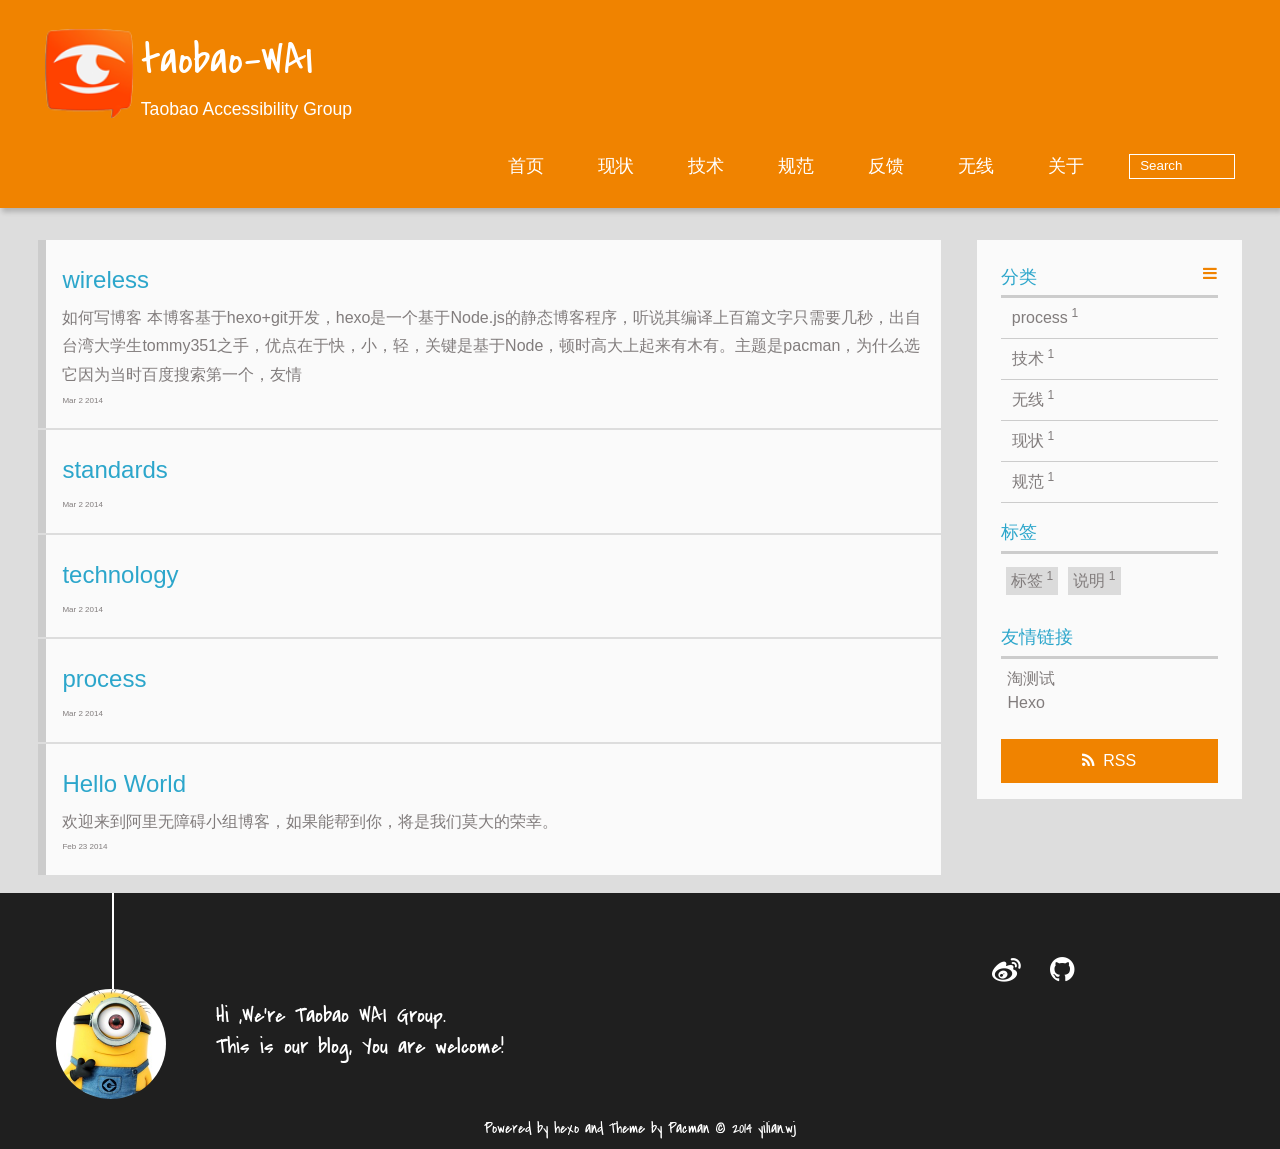
<file: index.html>
<!DOCTYPE HTML>
<html >
<head>
  <meta charset="UTF-8">
  
    <title>taobao-WAI</title>
    <meta name="viewport" content="width=device-width, initial-scale=1,user-scalable=no">
    
    <meta name="author" content="yilian.wj">
    
    
    
    
    <link rel="alternative" href="/atom.xml" title="taobao-WAI" type="application/atom+xml">
    
    
    <link rel="icon" href="/img/favicon.ico">
    
    
    <link rel="apple-touch-icon" href="/img/pacman.jpg">
    <link rel="apple-touch-icon-precomposed" href="/img/pacman.jpg">
    
    <link rel="stylesheet" href="/css/style.css" type="text/css">
</head>

  <body>
    <header>
      <div>
		
			<div id="imglogo">
				<a href="/"><img src="/img/logo.png" alt="taobao-WAI" title="taobao-WAI"/></a>
			</div>
			
			<div id="textlogo">
				<h1 class="site-name"><a href="/" title="taobao-WAI">taobao-WAI</a></h1>
				<h2 class="blog-motto">Taobao Accessibility Group</h2>
			</div>
			<div class="navbar"><a class="navbutton navmobile" href="#" title="Menu">
			</a></div>
			<nav class="animated">
				<ul>
					<ul>
					 
						<li><a href="/">首页</a></li>
					
						<li><a href="/categories/现状">现状</a></li>
					
						<li><a href="/categories/技术">技术</a></li>
					
						<li><a href="/categories/规范">规范</a></li>
					
						<li><a href="/response">反馈</a></li>
					
						<li><a href="/categories/无线">无线</a></li>
					
						<li><a href="/about">关于</a></li>
					
					<li>
					
					<form class="search" action="//google.com/search" method="get" accept-charset="utf-8">
						<label>Search</label>
						<input type="search" id="search" name="q" autocomplete="off" maxlength="20" placeholder="Search" />
						<input type="hidden" name="q" value="site:taowai.github.io">
					</form>
					
					</li>
				</ul>
			</nav>			
</div>
    </header>
    <div id="container">
      <div id="main">

  <section class="post" itemscope itemprop="blogPost">
  
    <a href="/2014/03/02/wireless/" title="wireless" itemprop="url">
  
    <h1 itemprop="name">wireless</h1>
    
     
           <p itemprop="description" >如何写博客
本博客基于hexo+git开发，hexo是一个基于Node.js的静态博客程序，听说其编译上百篇文字只需要几秒，出自台湾大学生tommy351之手，优点在于快，小，轻，关键是基于Node，顿时高大上起来有木有。主题是pacman，为什么选它因为当时百度搜索第一个，友情</p>
        
    
    <time datetime="2014-03-02T13:09:38.000Z" itemprop="datePublished">Mar 2 2014</time>
  </a>
</section>


  <section class="post" itemscope itemprop="blogPost">
  
    <a href="/2014/03/02/standards/" title="standards" itemprop="url">
  
    <h1 itemprop="name">standards</h1>
    
     
           <p itemprop="description" ></p>
        
    
    <time datetime="2014-03-02T12:56:06.000Z" itemprop="datePublished">Mar 2 2014</time>
  </a>
</section>


  <section class="post" itemscope itemprop="blogPost">
  
    <a href="/2014/03/02/technology/" title="technology" itemprop="url">
  
    <h1 itemprop="name">technology</h1>
    
     
           <p itemprop="description" ></p>
        
    
    <time datetime="2014-03-02T12:55:57.000Z" itemprop="datePublished">Mar 2 2014</time>
  </a>
</section>


  <section class="post" itemscope itemprop="blogPost">
  
    <a href="/2014/03/02/process/" title="process" itemprop="url">
  
    <h1 itemprop="name">process</h1>
    
     
           <p itemprop="description" ></p>
        
    
    <time datetime="2014-03-02T12:51:11.000Z" itemprop="datePublished">Mar 2 2014</time>
  </a>
</section>


  <section class="post" itemscope itemprop="blogPost">
  
    <a href="/2014/02/23/hello-world/" title="Hello World" itemprop="url">
  
    <h1 itemprop="name">Hello World</h1>
    
     
           <p itemprop="description" >欢迎来到阿里无障碍小组博客，如果能帮到你，将是我们莫大的荣幸。</p>
        
    
    <time datetime="2014-02-23T09:10:08.000Z" itemprop="datePublished">Feb 23 2014</time>
  </a>
</section>



</div>
      <div class="openaside"><a class="navbutton" href="#" title="Show Sidebar"></a></div>

<div id="asidepart">
<div class="closeaside"><a class="closebutton" href="#" title="Hide Sidebar"></a></div>
<aside class="clearfix">

  
<div class="categorieslist">
	<p class="asidetitle">分类</p>
		<ul>
		
			<li><a href="/categories/process/" title="process">process<sup>1</sup></a></li>
		
			<li><a href="/categories/技术/" title="技术">技术<sup>1</sup></a></li>
		
			<li><a href="/categories/无线/" title="无线">无线<sup>1</sup></a></li>
		
			<li><a href="/categories/现状/" title="现状">现状<sup>1</sup></a></li>
		
			<li><a href="/categories/规范/" title="规范">规范<sup>1</sup></a></li>
		
		</ul>
</div>


  
<div class="tagslist">
	<p class="asidetitle">标签</p>
		<ul class="clearfix">
		
			<li><a href="/tags/标签/" title="标签">标签<sup>1</sup></a></li>
		
			<li><a href="/tags/说明/" title="说明">说明<sup>1</sup></a></li>
		
		</ul>
</div>


  <div class="linkslist">
  <p class="asidetitle">友情链接</p>
    <ul>
      <li><a href="http://www.taobaotest.com/acc" target="_blank" title="淘测试">淘测试</a></li>
      <li><a href="http://zespia.tw/hexo" target="_blank" title="Hexo">Hexo</a></li>
    </ul>
</div>

  <div class="rsspart">
	<a href="/atom.xml" target="_blank" title="rss">RSS</a>
</div>

</aside>
</div>
    </div>
    <footer><div id="footer" >
	
	<div class="line">
		<span></span>
		<div class="author"></div>
	</div>
	
	
	<section class="info">
		<p> Hi ,We&#39;re Taobao WAI Group. <br/>
			This is our blog, You are welcome!</p>
	</section>
	 
	<div class="social-font" class="clearfix">
		
		<a href="http://weibo.com/5060443444" target="_blank" title="weibo"></a>
		
		
		
		<a href="https://github.com/tao-wai" target="_blank" title="github"></a>
		
		
	</div>
		<p class="copyright">Powered by <a href="http://zespia.tw/hexo/" target="_blank" title="hexo">hexo</a> and Theme by <a href="https://github.com/A-limon/pacman" target="_blank" title="Pacman">Pacman</a> © 2014 
		
		<a href="http://taowai.github.io" target="_blank" title="yilian.wj">yilian.wj</a>
		
		</p>
</div>
</footer>
    <script src="/js/jquery-2.0.3.min.js"></script>
<script type="text/javascript">
$(document).ready(function(){ 
  $('.navbar').click(function(){
    $('header nav').toggleClass('shownav');
  });
  var myWidth = 0;
  function getSize(){
    if( typeof( window.innerWidth ) == 'number' ) {
      myWidth = window.innerWidth;
    } else if( document.documentElement && document.documentElement.clientWidth) {
      myWidth = document.documentElement.clientWidth;
    };
  };
  var m = $('#main'),
      a = $('#asidepart'),
      c = $('.closeaside'),
      o = $('.openaside');
  $(window).resize(function(){
    getSize(); 
    if (myWidth >= 1024) {
      $('header nav').removeClass('shownav');
    }else
    {
      m.removeClass('moveMain');
      a.css('display', 'block').removeClass('fadeOut');
      o.css('display', 'none');
        
    }
  });
  c.click(function(){
    a.addClass('fadeOut').css('display', 'none');
    o.css('display', 'block').addClass('fadeIn');
    m.addClass('moveMain');
  });
  o.click(function(){
    o.css('display', 'none').removeClass('beforeFadeIn');
    a.css('display', 'block').removeClass('fadeOut').addClass('fadeIn');      
    m.removeClass('moveMain');
  });
  $(window).scroll(function(){
    o.css("top",Math.max(80,260-$(this).scrollTop()));
  });
});
</script>







  </body>
 </html>
</file>
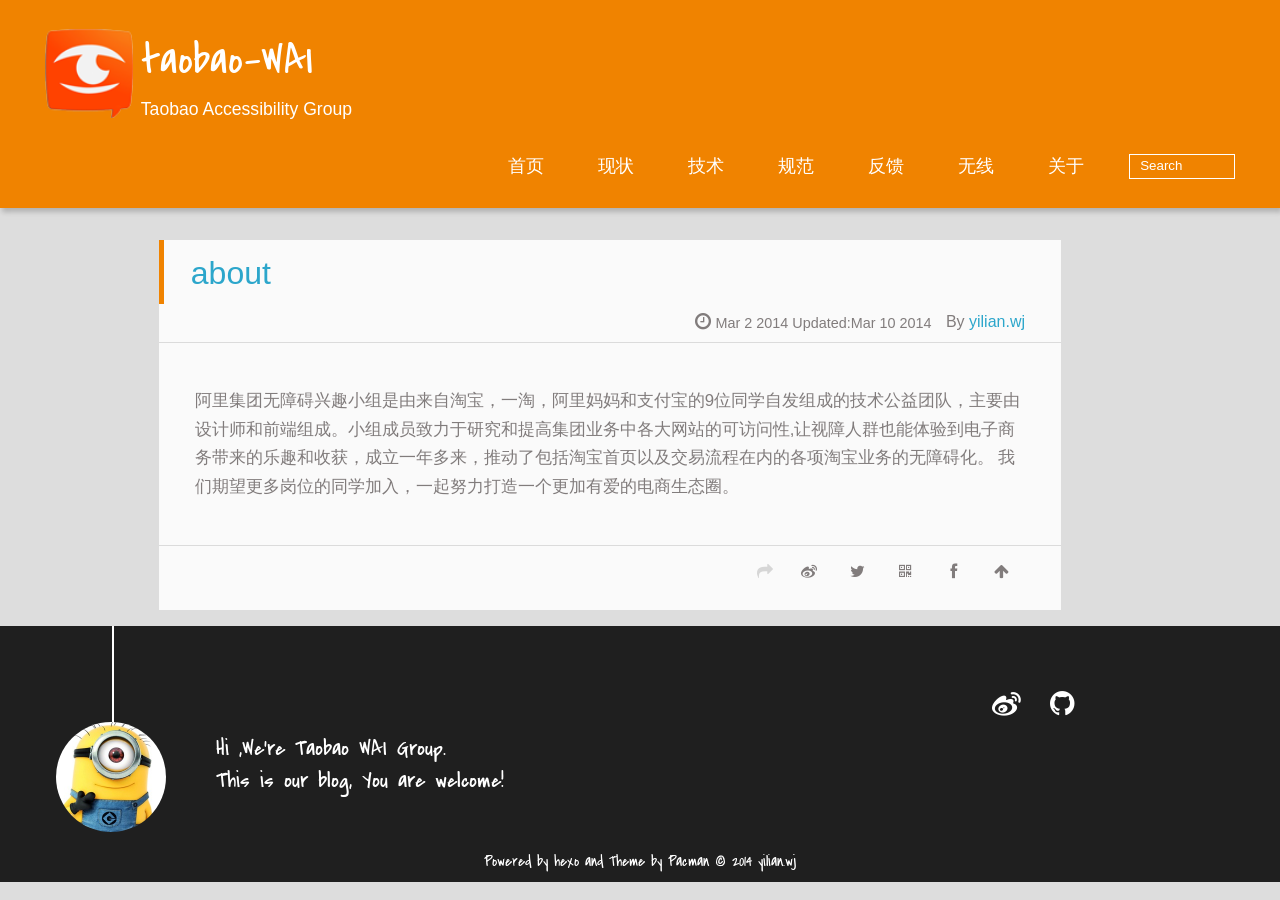
<file: about/index.html>
<!DOCTYPE HTML>
<html >
<head>
  <meta charset="UTF-8">
  
    <title>about | taobao-WAI</title>
    <meta name="viewport" content="width=device-width, initial-scale=1,user-scalable=no">
    
    <meta name="author" content="yilian.wj">
    
    <meta name="description" content="阿里集团无障碍兴趣小组是由来自淘宝，一淘，阿里妈妈和支付宝的9位同学自发组成的技术公益团队，主要由设计师和前端组成。小组成员致力于研究和提高集团业务中各大网站的可访问性,让视障人群也能体验到电子商务带来的乐趣和收获，成立一年多来，推动了包括淘宝首页以及交易流程在内的各项淘宝业务的无障碍化。
我们期望">
    
    
    
    
    <link rel="alternative" href="/atom.xml" title="taobao-WAI" type="application/atom+xml">
    
    
    <link rel="icon" href="/img/favicon.ico">
    
    
    <link rel="apple-touch-icon" href="/img/pacman.jpg">
    <link rel="apple-touch-icon-precomposed" href="/img/pacman.jpg">
    
    <link rel="stylesheet" href="/css/style.css" type="text/css">
</head>

      <body>
        <header>
          <div>
		
			<div id="imglogo">
				<a href="/"><img src="/img/logo.png" alt="taobao-WAI" title="taobao-WAI"/></a>
			</div>
			
			<div id="textlogo">
				<h1 class="site-name"><a href="/" title="taobao-WAI">taobao-WAI</a></h1>
				<h2 class="blog-motto">Taobao Accessibility Group</h2>
			</div>
			<div class="navbar"><a class="navbutton navmobile" href="#" title="Menu">
			</a></div>
			<nav class="animated">
				<ul>
					<ul>
					 
						<li><a href="/">首页</a></li>
					
						<li><a href="/categories/现状">现状</a></li>
					
						<li><a href="/categories/技术">技术</a></li>
					
						<li><a href="/categories/规范">规范</a></li>
					
						<li><a href="/response">反馈</a></li>
					
						<li><a href="/categories/无线">无线</a></li>
					
						<li><a href="/about">关于</a></li>
					
					<li>
					
					<form class="search" action="//google.com/search" method="get" accept-charset="utf-8">
						<label>Search</label>
						<input type="search" id="search" name="q" autocomplete="off" maxlength="20" placeholder="Search" />
						<input type="hidden" name="q" value="site:taowai.github.io">
					</form>
					
					</li>
				</ul>
			</nav>			
</div>
        </header>
        <div id="container">
          <div id="main" class="page" itemscope itemprop="blogPost">
	<article itemprop="articleBody"> 
		<header class="article-info clearfix">
  <h1 itemprop="name">
    
      <a href="/about/index.html" title="about" itemprop="url">about</a>
  </h1>
  <p class="article-author">By
    
      <a href="http://taowai.github.io" title="yilian.wj">yilian.wj</a>
    </p>
  <p class="article-time">
    <time datetime="2014-03-02T11:29:42.000Z" itemprop="datePublished">Mar 2 2014</time>
    Updated:<time datetime="2014-03-10T03:54:55.000Z" itemprop="dateModified">Mar 10 2014</time>
    
  </p>
</header>
	<div class="article-content">
		
		
		<p>阿里集团无障碍兴趣小组是由来自淘宝，一淘，阿里妈妈和支付宝的9位同学自发组成的技术公益团队，主要由设计师和前端组成。小组成员致力于研究和提高集团业务中各大网站的可访问性,让视障人群也能体验到电子商务带来的乐趣和收获，成立一年多来，推动了包括淘宝首页以及交易流程在内的各项淘宝业务的无障碍化。
我们期望更多岗位的同学加入，一起努力打造一个更加有爱的电商生态圈。</p>
  
	</div>
		<footer class="article-footer clearfix">




<div class="article-share" id="share">

  <div data-url="http://taowai.github.io/about/index.html" data-title="about | taobao-WAI" data-tsina="null" class="share clearfix">
  </div>

</div>
</footer>   	       
	</article>
	
	
<section class="comment">
	<div class="ds-thread"></div>
</section>

</div>  
        </div>
        <footer><div id="footer" >
	
	<div class="line">
		<span></span>
		<div class="author"></div>
	</div>
	
	
	<section class="info">
		<p> Hi ,We&#39;re Taobao WAI Group. <br/>
			This is our blog, You are welcome!</p>
	</section>
	 
	<div class="social-font" class="clearfix">
		
		<a href="http://weibo.com/5060443444" target="_blank" title="weibo"></a>
		
		
		
		<a href="https://github.com/tao-wai" target="_blank" title="github"></a>
		
		
	</div>
		<p class="copyright">Powered by <a href="http://zespia.tw/hexo/" target="_blank" title="hexo">hexo</a> and Theme by <a href="https://github.com/A-limon/pacman" target="_blank" title="Pacman">Pacman</a> © 2014 
		
		<a href="http://taowai.github.io" target="_blank" title="yilian.wj">yilian.wj</a>
		
		</p>
</div>
</footer>
        <script src="/js/jquery-2.0.3.min.js"></script>
<script type="text/javascript">
$(document).ready(function(){ 
  $('.navbar').click(function(){
    $('header nav').toggleClass('shownav');
  });
  var myWidth = 0;
  function getSize(){
    if( typeof( window.innerWidth ) == 'number' ) {
      myWidth = window.innerWidth;
    } else if( document.documentElement && document.documentElement.clientWidth) {
      myWidth = document.documentElement.clientWidth;
    };
  };
  var m = $('#main'),
      a = $('#asidepart'),
      c = $('.closeaside'),
      o = $('.openaside');
  $(window).resize(function(){
    getSize(); 
    if (myWidth >= 1024) {
      $('header nav').removeClass('shownav');
    }else
    {
      m.removeClass('moveMain');
      a.css('display', 'block').removeClass('fadeOut');
      o.css('display', 'none');
        
    }
  });
  c.click(function(){
    a.addClass('fadeOut').css('display', 'none');
    o.css('display', 'block').addClass('fadeIn');
    m.addClass('moveMain');
  });
  o.click(function(){
    o.css('display', 'none').removeClass('beforeFadeIn');
    a.css('display', 'block').removeClass('fadeOut').addClass('fadeIn');      
    m.removeClass('moveMain');
  });
  $(window).scroll(function(){
    o.css("top",Math.max(80,260-$(this).scrollTop()));
  });
});
</script>


<script type="text/javascript">
$(document).ready(function(){ 
  var $this = $('.share'),
      url = $this.attr('data-url'),
      encodedUrl = encodeURIComponent(url),
      title = $this.attr('data-title'),
      tsina = $this.attr('data-tsina');
  var html = [
  '<a href="#" class="overlay" id="qrcode"></a>',
  '<div class="qrcode clearfix"><span>扫描二维码分享到微信朋友圈</span><a class="qrclose" href="#share"></a><strong>Loading...Please wait</strong><img id="qrcode-pic" data-src="http://s.jiathis.com/qrcode.php?url=' + encodedUrl + '"/></div>',
  '<a href="#textlogo" class="article-back-to-top" title="Top"></a>',
  '<a href="https://www.facebook.com/sharer.php?u=' + encodedUrl + '" class="article-share-facebook" target="_blank" title="Facebook"></a>',
  '<a href="#qrcode" class="article-share-qrcode" title="QRcode"></a>',
  '<a href="https://twitter.com/intent/tweet?url=' + encodedUrl + '" class="article-share-twitter" target="_blank" title="Twitter"></a>',
  '<a href="http://service.weibo.com/share/share.php?title='+title+'&url='+encodedUrl +'&ralateUid='+ tsina +'&searchPic=true&style=number' +'" class="article-share-weibo" target="_blank" title="Weibo"></a>',
  '<span title="Share to"></span>'
  ].join('');
  $this.append(html);
  $('.article-share-qrcode').click(function(){
    var imgSrc = $('#qrcode-pic').attr('data-src');
    $('#qrcode-pic').attr('src', imgSrc);
    $('#qrcode-pic').load(function(){
        $('.qrcode strong').text(' ');
    });
  });
});     
</script>


<script type="text/javascript">
  var duoshuoQuery = {short_name:"tao-wai"};
  (function() {
    var ds = document.createElement('script');
    ds.type = 'text/javascript';ds.async = true;
    ds.src = '//static.duoshuo.com/embed.js';
    ds.charset = 'UTF-8';
    (document.getElementsByTagName('head')[0] 
    || document.getElementsByTagName('body')[0]).appendChild(ds);
  })();
</script> 





      </body>
     </html>
</file>
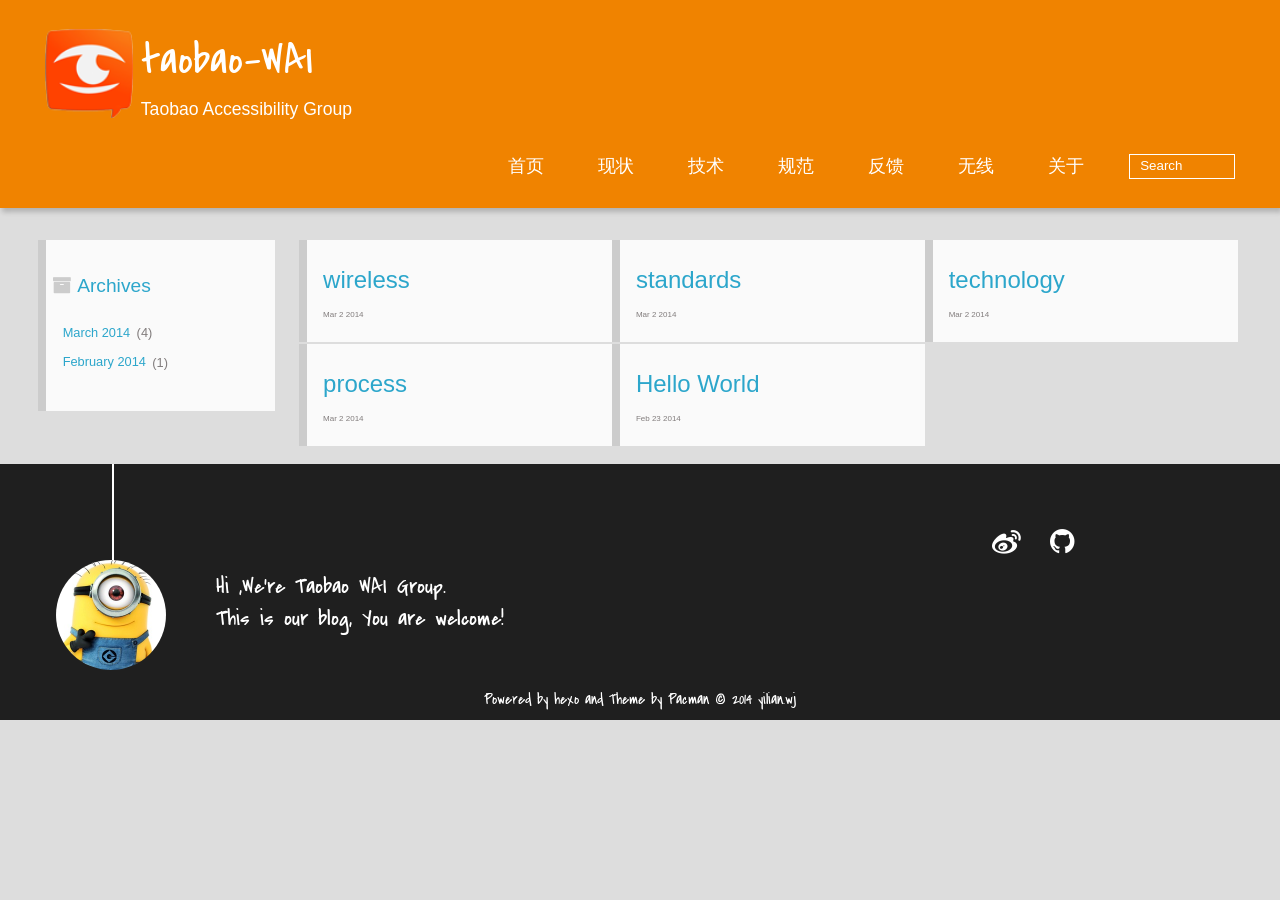
<file: archives/index.html>
<!DOCTYPE HTML>
<html >
<head>
  <meta charset="UTF-8">
  
    <title>Archives | taobao-WAI</title>
    <meta name="viewport" content="width=device-width, initial-scale=1,user-scalable=no">
    
    <meta name="author" content="yilian.wj">
    
    
    
    
    <link rel="alternative" href="/atom.xml" title="taobao-WAI" type="application/atom+xml">
    
    
    <link rel="icon" href="/img/favicon.ico">
    
    
    <link rel="apple-touch-icon" href="/img/pacman.jpg">
    <link rel="apple-touch-icon-precomposed" href="/img/pacman.jpg">
    
    <link rel="stylesheet" href="/css/style.css" type="text/css">
</head>

    <body>
      <header>
        <div>
		
			<div id="imglogo">
				<a href="/"><img src="/img/logo.png" alt="taobao-WAI" title="taobao-WAI"/></a>
			</div>
			
			<div id="textlogo">
				<h1 class="site-name"><a href="/" title="taobao-WAI">taobao-WAI</a></h1>
				<h2 class="blog-motto">Taobao Accessibility Group</h2>
			</div>
			<div class="navbar"><a class="navbutton navmobile" href="#" title="Menu">
			</a></div>
			<nav class="animated">
				<ul>
					<ul>
					 
						<li><a href="/">首页</a></li>
					
						<li><a href="/categories/现状">现状</a></li>
					
						<li><a href="/categories/技术">技术</a></li>
					
						<li><a href="/categories/规范">规范</a></li>
					
						<li><a href="/response">反馈</a></li>
					
						<li><a href="/categories/无线">无线</a></li>
					
						<li><a href="/about">关于</a></li>
					
					<li>
					
					<form class="search" action="//google.com/search" method="get" accept-charset="utf-8">
						<label>Search</label>
						<input type="search" id="search" name="q" autocomplete="off" maxlength="20" placeholder="Search" />
						<input type="hidden" name="q" value="site:taowai.github.io">
					</form>
					
					</li>
				</ul>
			</nav>			
</div>
      </header>
      <div id="container">
        

<div class="archive-title" >
  <h2 class="archive-icon">Archives</h2>
  
  <div class="archiveslist archive-float clearfix">
   <ul class="archive-list"><li class="archive-list-item"><a class="archive-list-link" href="/archives/2014/03">March 2014</a><span class="archive-list-count">4</span></li><li class="archive-list-item"><a class="archive-list-link" href="/archives/2014/02">February 2014</a><span class="archive-list-count">1</span></li></ul>
 </div>
  
</div>
<div id="main" class="archive-part clearfix">
  <div id="archive-page">

  <section class="post" itemscope itemprop="blogPost">
  
    <a href="/2014/03/02/wireless/" title="wireless" itemprop="url">
  
    <h1 itemprop="name">wireless</h1>
    
    <time datetime="2014-03-02T13:09:38.000Z" itemprop="datePublished">Mar 2 2014</time>
  </a>
</section>


  <section class="post" itemscope itemprop="blogPost">
  
    <a href="/2014/03/02/standards/" title="standards" itemprop="url">
  
    <h1 itemprop="name">standards</h1>
    
    <time datetime="2014-03-02T12:56:06.000Z" itemprop="datePublished">Mar 2 2014</time>
  </a>
</section>


  <section class="post" itemscope itemprop="blogPost">
  
    <a href="/2014/03/02/technology/" title="technology" itemprop="url">
  
    <h1 itemprop="name">technology</h1>
    
    <time datetime="2014-03-02T12:55:57.000Z" itemprop="datePublished">Mar 2 2014</time>
  </a>
</section>


  <section class="post" itemscope itemprop="blogPost">
  
    <a href="/2014/03/02/process/" title="process" itemprop="url">
  
    <h1 itemprop="name">process</h1>
    
    <time datetime="2014-03-02T12:51:11.000Z" itemprop="datePublished">Mar 2 2014</time>
  </a>
</section>


  <section class="post" itemscope itemprop="blogPost">
  
    <a href="/2014/02/23/hello-world/" title="Hello World" itemprop="url">
  
    <h1 itemprop="name">Hello World</h1>
    
    <time datetime="2014-02-23T09:10:08.000Z" itemprop="datePublished">Feb 23 2014</time>
  </a>
</section>



  </div>
</div>

      </div>
      <footer><div id="footer" >
	
	<div class="line">
		<span></span>
		<div class="author"></div>
	</div>
	
	
	<section class="info">
		<p> Hi ,We&#39;re Taobao WAI Group. <br/>
			This is our blog, You are welcome!</p>
	</section>
	 
	<div class="social-font" class="clearfix">
		
		<a href="http://weibo.com/5060443444" target="_blank" title="weibo"></a>
		
		
		
		<a href="https://github.com/tao-wai" target="_blank" title="github"></a>
		
		
	</div>
		<p class="copyright">Powered by <a href="http://zespia.tw/hexo/" target="_blank" title="hexo">hexo</a> and Theme by <a href="https://github.com/A-limon/pacman" target="_blank" title="Pacman">Pacman</a> © 2014 
		
		<a href="http://taowai.github.io" target="_blank" title="yilian.wj">yilian.wj</a>
		
		</p>
</div>
</footer>
      <script src="/js/jquery-2.0.3.min.js"></script>
<script type="text/javascript">
$(document).ready(function(){ 
  $('.navbar').click(function(){
    $('header nav').toggleClass('shownav');
  });
  var myWidth = 0;
  function getSize(){
    if( typeof( window.innerWidth ) == 'number' ) {
      myWidth = window.innerWidth;
    } else if( document.documentElement && document.documentElement.clientWidth) {
      myWidth = document.documentElement.clientWidth;
    };
  };
  var m = $('#main'),
      a = $('#asidepart'),
      c = $('.closeaside'),
      o = $('.openaside');
  $(window).resize(function(){
    getSize(); 
    if (myWidth >= 1024) {
      $('header nav').removeClass('shownav');
    }else
    {
      m.removeClass('moveMain');
      a.css('display', 'block').removeClass('fadeOut');
      o.css('display', 'none');
        
    }
  });
  c.click(function(){
    a.addClass('fadeOut').css('display', 'none');
    o.css('display', 'block').addClass('fadeIn');
    m.addClass('moveMain');
  });
  o.click(function(){
    o.css('display', 'none').removeClass('beforeFadeIn');
    a.css('display', 'block').removeClass('fadeOut').addClass('fadeIn');      
    m.removeClass('moveMain');
  });
  $(window).scroll(function(){
    o.css("top",Math.max(80,260-$(this).scrollTop()));
  });
});
</script>







    </body>
   </html>
</file>
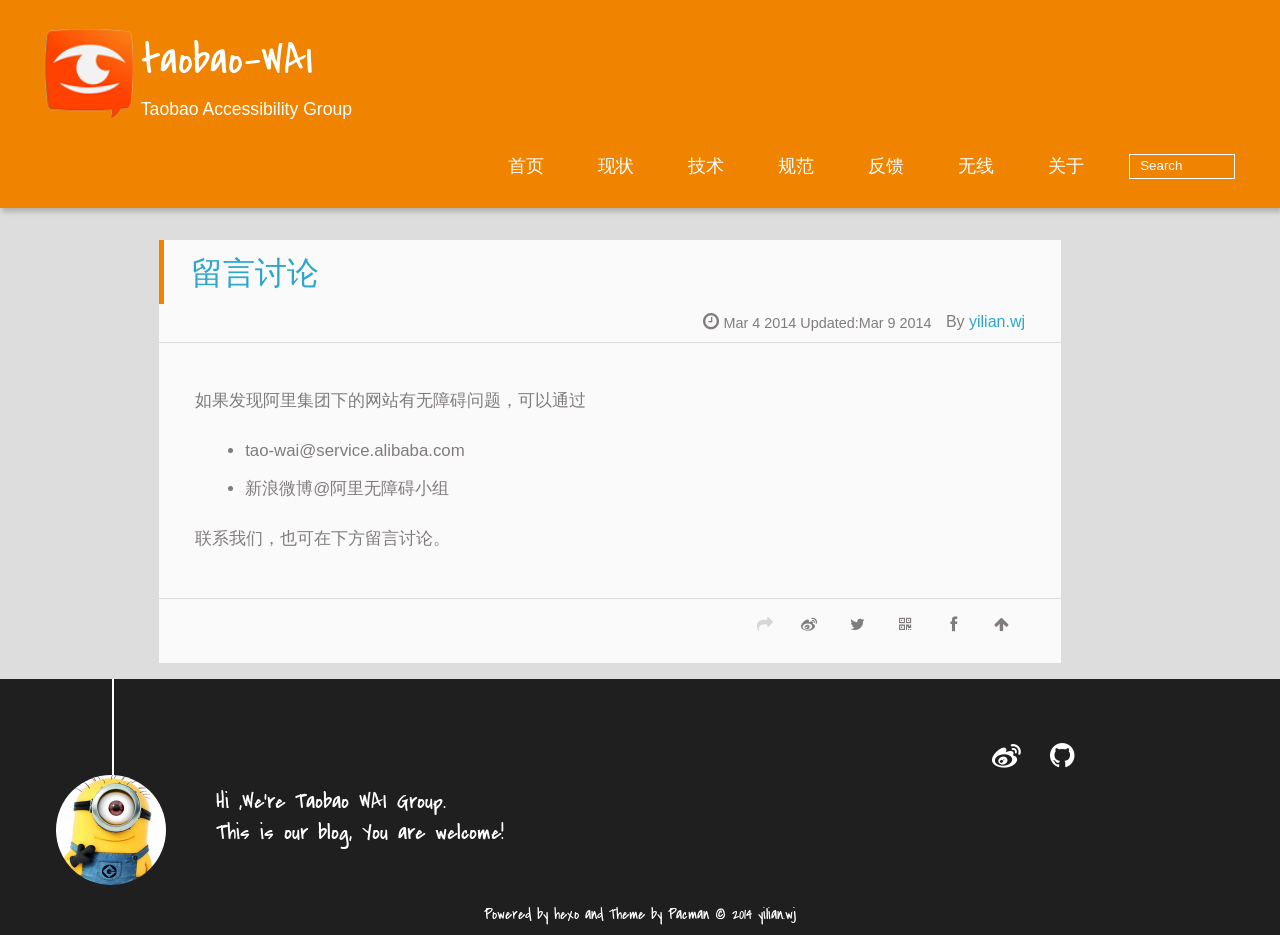
<file: response/index.html>
<!DOCTYPE HTML>
<html >
<head>
  <meta charset="UTF-8">
  
    <title>留言讨论 | taobao-WAI</title>
    <meta name="viewport" content="width=device-width, initial-scale=1,user-scalable=no">
    
    <meta name="author" content="yilian.wj">
    
    <meta name="description" content="如果发现阿里集团下的网站有无障碍问题，可以通过

tao-wai@service.alibaba.com
新浪微博@阿里无障碍小组

联系我们，也可在下方留言讨论。">
    
    
    
    
    <link rel="alternative" href="/atom.xml" title="taobao-WAI" type="application/atom+xml">
    
    
    <link rel="icon" href="/img/favicon.ico">
    
    
    <link rel="apple-touch-icon" href="/img/pacman.jpg">
    <link rel="apple-touch-icon-precomposed" href="/img/pacman.jpg">
    
    <link rel="stylesheet" href="/css/style.css" type="text/css">
</head>

      <body>
        <header>
          <div>
		
			<div id="imglogo">
				<a href="/"><img src="/img/logo.png" alt="taobao-WAI" title="taobao-WAI"/></a>
			</div>
			
			<div id="textlogo">
				<h1 class="site-name"><a href="/" title="taobao-WAI">taobao-WAI</a></h1>
				<h2 class="blog-motto">Taobao Accessibility Group</h2>
			</div>
			<div class="navbar"><a class="navbutton navmobile" href="#" title="Menu">
			</a></div>
			<nav class="animated">
				<ul>
					<ul>
					 
						<li><a href="/">首页</a></li>
					
						<li><a href="/categories/现状">现状</a></li>
					
						<li><a href="/categories/技术">技术</a></li>
					
						<li><a href="/categories/规范">规范</a></li>
					
						<li><a href="/response">反馈</a></li>
					
						<li><a href="/categories/无线">无线</a></li>
					
						<li><a href="/about">关于</a></li>
					
					<li>
					
					<form class="search" action="//google.com/search" method="get" accept-charset="utf-8">
						<label>Search</label>
						<input type="search" id="search" name="q" autocomplete="off" maxlength="20" placeholder="Search" />
						<input type="hidden" name="q" value="site:taowai.github.io">
					</form>
					
					</li>
				</ul>
			</nav>			
</div>
        </header>
        <div id="container">
          <div id="main" class="page" itemscope itemprop="blogPost">
	<article itemprop="articleBody"> 
		<header class="article-info clearfix">
  <h1 itemprop="name">
    
      <a href="/response/index.html" title="留言讨论" itemprop="url">留言讨论</a>
  </h1>
  <p class="article-author">By
    
      <a href="http://taowai.github.io" title="yilian.wj">yilian.wj</a>
    </p>
  <p class="article-time">
    <time datetime="2014-03-04T13:10:41.000Z" itemprop="datePublished">Mar 4 2014</time>
    Updated:<time datetime="2014-03-09T11:30:04.000Z" itemprop="dateModified">Mar 9 2014</time>
    
  </p>
</header>
	<div class="article-content">
		
		
		<p>如果发现阿里集团下的网站有无障碍问题，可以通过</p>
<ul>
<li>tao-wai@service.alibaba.com</li>
<li>新浪微博@阿里无障碍小组</li>
</ul>
<p>联系我们，也可在下方留言讨论。</p>
  
	</div>
		<footer class="article-footer clearfix">




<div class="article-share" id="share">

  <div data-url="http://taowai.github.io/response/index.html" data-title="留言讨论 | taobao-WAI" data-tsina="null" class="share clearfix">
  </div>

</div>
</footer>   	       
	</article>
	
	
<section class="comment">
	<div class="ds-thread"></div>
</section>

</div>  
        </div>
        <footer><div id="footer" >
	
	<div class="line">
		<span></span>
		<div class="author"></div>
	</div>
	
	
	<section class="info">
		<p> Hi ,We&#39;re Taobao WAI Group. <br/>
			This is our blog, You are welcome!</p>
	</section>
	 
	<div class="social-font" class="clearfix">
		
		<a href="http://weibo.com/5060443444" target="_blank" title="weibo"></a>
		
		
		
		<a href="https://github.com/tao-wai" target="_blank" title="github"></a>
		
		
	</div>
		<p class="copyright">Powered by <a href="http://zespia.tw/hexo/" target="_blank" title="hexo">hexo</a> and Theme by <a href="https://github.com/A-limon/pacman" target="_blank" title="Pacman">Pacman</a> © 2014 
		
		<a href="http://taowai.github.io" target="_blank" title="yilian.wj">yilian.wj</a>
		
		</p>
</div>
</footer>
        <script src="/js/jquery-2.0.3.min.js"></script>
<script type="text/javascript">
$(document).ready(function(){ 
  $('.navbar').click(function(){
    $('header nav').toggleClass('shownav');
  });
  var myWidth = 0;
  function getSize(){
    if( typeof( window.innerWidth ) == 'number' ) {
      myWidth = window.innerWidth;
    } else if( document.documentElement && document.documentElement.clientWidth) {
      myWidth = document.documentElement.clientWidth;
    };
  };
  var m = $('#main'),
      a = $('#asidepart'),
      c = $('.closeaside'),
      o = $('.openaside');
  $(window).resize(function(){
    getSize(); 
    if (myWidth >= 1024) {
      $('header nav').removeClass('shownav');
    }else
    {
      m.removeClass('moveMain');
      a.css('display', 'block').removeClass('fadeOut');
      o.css('display', 'none');
        
    }
  });
  c.click(function(){
    a.addClass('fadeOut').css('display', 'none');
    o.css('display', 'block').addClass('fadeIn');
    m.addClass('moveMain');
  });
  o.click(function(){
    o.css('display', 'none').removeClass('beforeFadeIn');
    a.css('display', 'block').removeClass('fadeOut').addClass('fadeIn');      
    m.removeClass('moveMain');
  });
  $(window).scroll(function(){
    o.css("top",Math.max(80,260-$(this).scrollTop()));
  });
});
</script>


<script type="text/javascript">
$(document).ready(function(){ 
  var $this = $('.share'),
      url = $this.attr('data-url'),
      encodedUrl = encodeURIComponent(url),
      title = $this.attr('data-title'),
      tsina = $this.attr('data-tsina');
  var html = [
  '<a href="#" class="overlay" id="qrcode"></a>',
  '<div class="qrcode clearfix"><span>扫描二维码分享到微信朋友圈</span><a class="qrclose" href="#share"></a><strong>Loading...Please wait</strong><img id="qrcode-pic" data-src="http://s.jiathis.com/qrcode.php?url=' + encodedUrl + '"/></div>',
  '<a href="#textlogo" class="article-back-to-top" title="Top"></a>',
  '<a href="https://www.facebook.com/sharer.php?u=' + encodedUrl + '" class="article-share-facebook" target="_blank" title="Facebook"></a>',
  '<a href="#qrcode" class="article-share-qrcode" title="QRcode"></a>',
  '<a href="https://twitter.com/intent/tweet?url=' + encodedUrl + '" class="article-share-twitter" target="_blank" title="Twitter"></a>',
  '<a href="http://service.weibo.com/share/share.php?title='+title+'&url='+encodedUrl +'&ralateUid='+ tsina +'&searchPic=true&style=number' +'" class="article-share-weibo" target="_blank" title="Weibo"></a>',
  '<span title="Share to"></span>'
  ].join('');
  $this.append(html);
  $('.article-share-qrcode').click(function(){
    var imgSrc = $('#qrcode-pic').attr('data-src');
    $('#qrcode-pic').attr('src', imgSrc);
    $('#qrcode-pic').load(function(){
        $('.qrcode strong').text(' ');
    });
  });
});     
</script>


<script type="text/javascript">
  var duoshuoQuery = {short_name:"tao-wai"};
  (function() {
    var ds = document.createElement('script');
    ds.type = 'text/javascript';ds.async = true;
    ds.src = '//static.duoshuo.com/embed.js';
    ds.charset = 'UTF-8';
    (document.getElementsByTagName('head')[0] 
    || document.getElementsByTagName('body')[0]).appendChild(ds);
  })();
</script> 





      </body>
     </html>
</file>
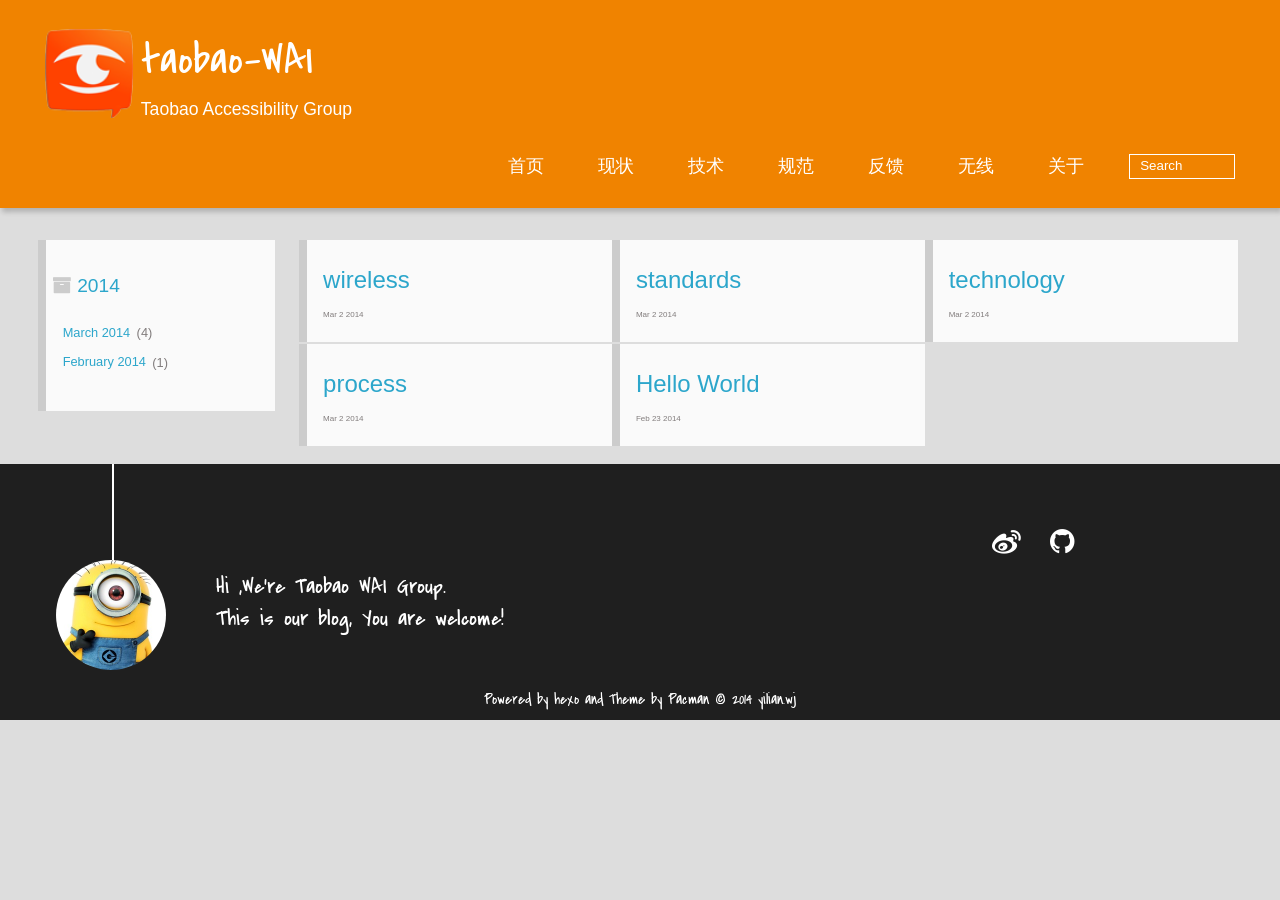
<file: archives/2014/index.html>
<!DOCTYPE HTML>
<html >
<head>
  <meta charset="UTF-8">
  
    <title>Archives: 2014 | taobao-WAI</title>
    <meta name="viewport" content="width=device-width, initial-scale=1,user-scalable=no">
    
    <meta name="author" content="yilian.wj">
    
    
    
    
    <link rel="alternative" href="/atom.xml" title="taobao-WAI" type="application/atom+xml">
    
    
    <link rel="icon" href="/img/favicon.ico">
    
    
    <link rel="apple-touch-icon" href="/img/pacman.jpg">
    <link rel="apple-touch-icon-precomposed" href="/img/pacman.jpg">
    
    <link rel="stylesheet" href="/css/style.css" type="text/css">
</head>

    <body>
      <header>
        <div>
		
			<div id="imglogo">
				<a href="/"><img src="/img/logo.png" alt="taobao-WAI" title="taobao-WAI"/></a>
			</div>
			
			<div id="textlogo">
				<h1 class="site-name"><a href="/" title="taobao-WAI">taobao-WAI</a></h1>
				<h2 class="blog-motto">Taobao Accessibility Group</h2>
			</div>
			<div class="navbar"><a class="navbutton navmobile" href="#" title="Menu">
			</a></div>
			<nav class="animated">
				<ul>
					<ul>
					 
						<li><a href="/">首页</a></li>
					
						<li><a href="/categories/现状">现状</a></li>
					
						<li><a href="/categories/技术">技术</a></li>
					
						<li><a href="/categories/规范">规范</a></li>
					
						<li><a href="/response">反馈</a></li>
					
						<li><a href="/categories/无线">无线</a></li>
					
						<li><a href="/about">关于</a></li>
					
					<li>
					
					<form class="search" action="//google.com/search" method="get" accept-charset="utf-8">
						<label>Search</label>
						<input type="search" id="search" name="q" autocomplete="off" maxlength="20" placeholder="Search" />
						<input type="hidden" name="q" value="site:taowai.github.io">
					</form>
					
					</li>
				</ul>
			</nav>			
</div>
      </header>
      <div id="container">
        

<div class="archive-title" >
  <h2 class="archive-icon">2014</h2>
  
  <div class="archiveslist archive-float clearfix">
   <ul class="archive-list"><li class="archive-list-item"><a class="archive-list-link" href="/archives/2014/03">March 2014</a><span class="archive-list-count">4</span></li><li class="archive-list-item"><a class="archive-list-link" href="/archives/2014/02">February 2014</a><span class="archive-list-count">1</span></li></ul>
 </div>
  
</div>
<div id="main" class="archive-part clearfix">
  <div id="archive-page">

  <section class="post" itemscope itemprop="blogPost">
  
    <a href="/2014/03/02/wireless/" title="wireless" itemprop="url">
  
    <h1 itemprop="name">wireless</h1>
    
    <time datetime="2014-03-02T13:09:38.000Z" itemprop="datePublished">Mar 2 2014</time>
  </a>
</section>


  <section class="post" itemscope itemprop="blogPost">
  
    <a href="/2014/03/02/standards/" title="standards" itemprop="url">
  
    <h1 itemprop="name">standards</h1>
    
    <time datetime="2014-03-02T12:56:06.000Z" itemprop="datePublished">Mar 2 2014</time>
  </a>
</section>


  <section class="post" itemscope itemprop="blogPost">
  
    <a href="/2014/03/02/technology/" title="technology" itemprop="url">
  
    <h1 itemprop="name">technology</h1>
    
    <time datetime="2014-03-02T12:55:57.000Z" itemprop="datePublished">Mar 2 2014</time>
  </a>
</section>


  <section class="post" itemscope itemprop="blogPost">
  
    <a href="/2014/03/02/process/" title="process" itemprop="url">
  
    <h1 itemprop="name">process</h1>
    
    <time datetime="2014-03-02T12:51:11.000Z" itemprop="datePublished">Mar 2 2014</time>
  </a>
</section>


  <section class="post" itemscope itemprop="blogPost">
  
    <a href="/2014/02/23/hello-world/" title="Hello World" itemprop="url">
  
    <h1 itemprop="name">Hello World</h1>
    
    <time datetime="2014-02-23T09:10:08.000Z" itemprop="datePublished">Feb 23 2014</time>
  </a>
</section>



  </div>
</div>

      </div>
      <footer><div id="footer" >
	
	<div class="line">
		<span></span>
		<div class="author"></div>
	</div>
	
	
	<section class="info">
		<p> Hi ,We&#39;re Taobao WAI Group. <br/>
			This is our blog, You are welcome!</p>
	</section>
	 
	<div class="social-font" class="clearfix">
		
		<a href="http://weibo.com/5060443444" target="_blank" title="weibo"></a>
		
		
		
		<a href="https://github.com/tao-wai" target="_blank" title="github"></a>
		
		
	</div>
		<p class="copyright">Powered by <a href="http://zespia.tw/hexo/" target="_blank" title="hexo">hexo</a> and Theme by <a href="https://github.com/A-limon/pacman" target="_blank" title="Pacman">Pacman</a> © 2014 
		
		<a href="http://taowai.github.io" target="_blank" title="yilian.wj">yilian.wj</a>
		
		</p>
</div>
</footer>
      <script src="/js/jquery-2.0.3.min.js"></script>
<script type="text/javascript">
$(document).ready(function(){ 
  $('.navbar').click(function(){
    $('header nav').toggleClass('shownav');
  });
  var myWidth = 0;
  function getSize(){
    if( typeof( window.innerWidth ) == 'number' ) {
      myWidth = window.innerWidth;
    } else if( document.documentElement && document.documentElement.clientWidth) {
      myWidth = document.documentElement.clientWidth;
    };
  };
  var m = $('#main'),
      a = $('#asidepart'),
      c = $('.closeaside'),
      o = $('.openaside');
  $(window).resize(function(){
    getSize(); 
    if (myWidth >= 1024) {
      $('header nav').removeClass('shownav');
    }else
    {
      m.removeClass('moveMain');
      a.css('display', 'block').removeClass('fadeOut');
      o.css('display', 'none');
        
    }
  });
  c.click(function(){
    a.addClass('fadeOut').css('display', 'none');
    o.css('display', 'block').addClass('fadeIn');
    m.addClass('moveMain');
  });
  o.click(function(){
    o.css('display', 'none').removeClass('beforeFadeIn');
    a.css('display', 'block').removeClass('fadeOut').addClass('fadeIn');      
    m.removeClass('moveMain');
  });
  $(window).scroll(function(){
    o.css("top",Math.max(80,260-$(this).scrollTop()));
  });
});
</script>







    </body>
   </html>
</file>
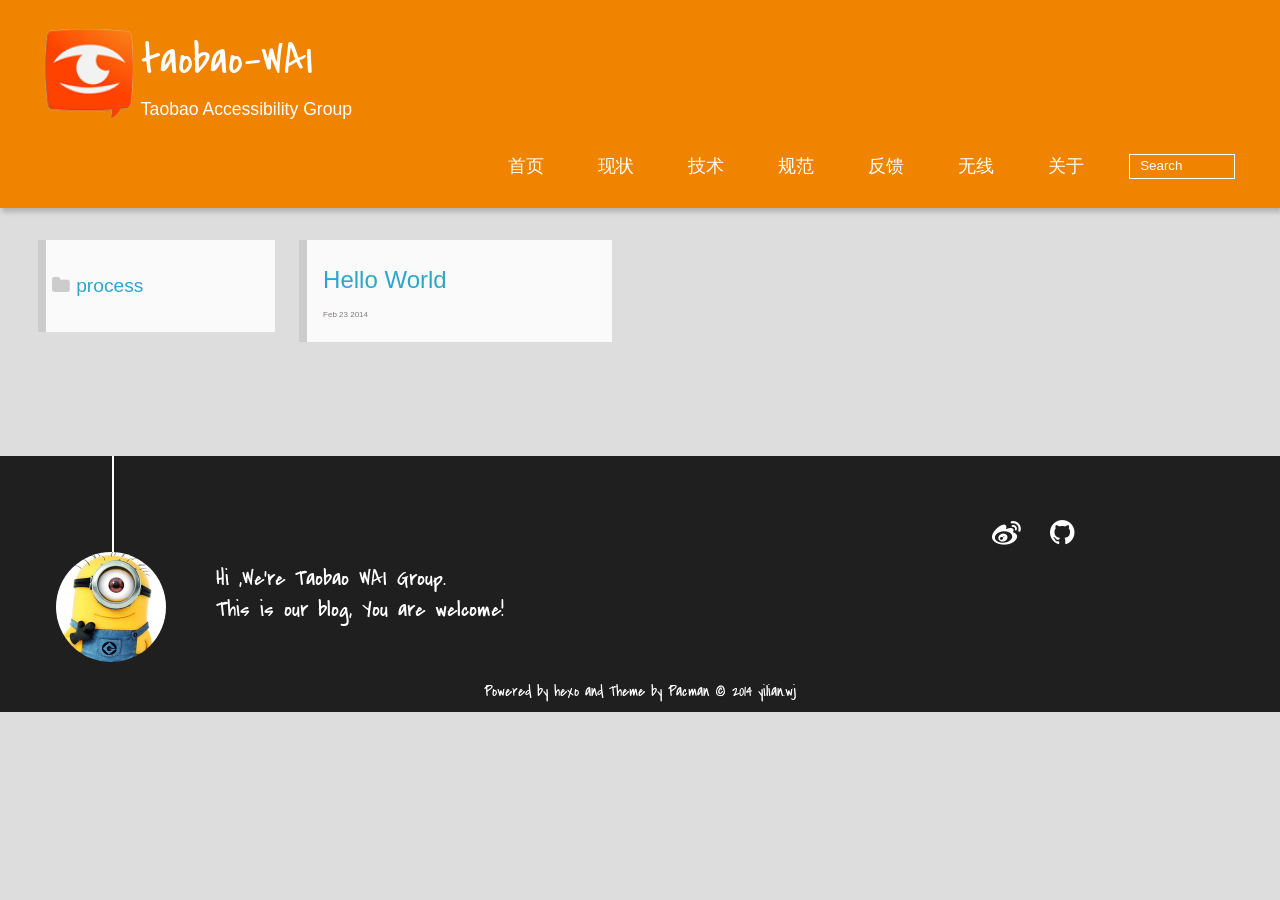
<file: categories/process/index.html>
<!DOCTYPE HTML>
<html >
<head>
  <meta charset="UTF-8">
  
    <title>Category: process | taobao-WAI</title>
    <meta name="viewport" content="width=device-width, initial-scale=1,user-scalable=no">
    
    <meta name="author" content="yilian.wj">
    
    
    
    
    <link rel="alternative" href="/atom.xml" title="taobao-WAI" type="application/atom+xml">
    
    
    <link rel="icon" href="/img/favicon.ico">
    
    
    <link rel="apple-touch-icon" href="/img/pacman.jpg">
    <link rel="apple-touch-icon-precomposed" href="/img/pacman.jpg">
    
    <link rel="stylesheet" href="/css/style.css" type="text/css">
</head>

    <body>
      <header>
        <div>
		
			<div id="imglogo">
				<a href="/"><img src="/img/logo.png" alt="taobao-WAI" title="taobao-WAI"/></a>
			</div>
			
			<div id="textlogo">
				<h1 class="site-name"><a href="/" title="taobao-WAI">taobao-WAI</a></h1>
				<h2 class="blog-motto">Taobao Accessibility Group</h2>
			</div>
			<div class="navbar"><a class="navbutton navmobile" href="#" title="Menu">
			</a></div>
			<nav class="animated">
				<ul>
					<ul>
					 
						<li><a href="/">首页</a></li>
					
						<li><a href="/categories/现状">现状</a></li>
					
						<li><a href="/categories/技术">技术</a></li>
					
						<li><a href="/categories/规范">规范</a></li>
					
						<li><a href="/response">反馈</a></li>
					
						<li><a href="/categories/无线">无线</a></li>
					
						<li><a href="/about">关于</a></li>
					
					<li>
					
					<form class="search" action="//google.com/search" method="get" accept-charset="utf-8">
						<label>Search</label>
						<input type="search" id="search" name="q" autocomplete="off" maxlength="20" placeholder="Search" />
						<input type="hidden" name="q" value="site:taowai.github.io">
					</form>
					
					</li>
				</ul>
			</nav>			
</div>
      </header>
      <div id="container">
        

<div class="archive-title" >
  <h2 class="category-icon">process</h2>
  
</div>
<div id="main" class="archive-part clearfix">
  <div id="archive-page">

  <section class="post" itemscope itemprop="blogPost">
  
    <a href="/2014/02/23/hello-world/" title="Hello World" itemprop="url">
  
    <h1 itemprop="name">Hello World</h1>
    
    <time datetime="2014-02-23T09:10:08.000Z" itemprop="datePublished">Feb 23 2014</time>
  </a>
</section>



  </div>
</div>

      </div>
      <footer><div id="footer" >
	
	<div class="line">
		<span></span>
		<div class="author"></div>
	</div>
	
	
	<section class="info">
		<p> Hi ,We&#39;re Taobao WAI Group. <br/>
			This is our blog, You are welcome!</p>
	</section>
	 
	<div class="social-font" class="clearfix">
		
		<a href="http://weibo.com/5060443444" target="_blank" title="weibo"></a>
		
		
		
		<a href="https://github.com/tao-wai" target="_blank" title="github"></a>
		
		
	</div>
		<p class="copyright">Powered by <a href="http://zespia.tw/hexo/" target="_blank" title="hexo">hexo</a> and Theme by <a href="https://github.com/A-limon/pacman" target="_blank" title="Pacman">Pacman</a> © 2014 
		
		<a href="http://taowai.github.io" target="_blank" title="yilian.wj">yilian.wj</a>
		
		</p>
</div>
</footer>
      <script src="/js/jquery-2.0.3.min.js"></script>
<script type="text/javascript">
$(document).ready(function(){ 
  $('.navbar').click(function(){
    $('header nav').toggleClass('shownav');
  });
  var myWidth = 0;
  function getSize(){
    if( typeof( window.innerWidth ) == 'number' ) {
      myWidth = window.innerWidth;
    } else if( document.documentElement && document.documentElement.clientWidth) {
      myWidth = document.documentElement.clientWidth;
    };
  };
  var m = $('#main'),
      a = $('#asidepart'),
      c = $('.closeaside'),
      o = $('.openaside');
  $(window).resize(function(){
    getSize(); 
    if (myWidth >= 1024) {
      $('header nav').removeClass('shownav');
    }else
    {
      m.removeClass('moveMain');
      a.css('display', 'block').removeClass('fadeOut');
      o.css('display', 'none');
        
    }
  });
  c.click(function(){
    a.addClass('fadeOut').css('display', 'none');
    o.css('display', 'block').addClass('fadeIn');
    m.addClass('moveMain');
  });
  o.click(function(){
    o.css('display', 'none').removeClass('beforeFadeIn');
    a.css('display', 'block').removeClass('fadeOut').addClass('fadeIn');      
    m.removeClass('moveMain');
  });
  $(window).scroll(function(){
    o.css("top",Math.max(80,260-$(this).scrollTop()));
  });
});
</script>







    </body>
   </html>
</file>
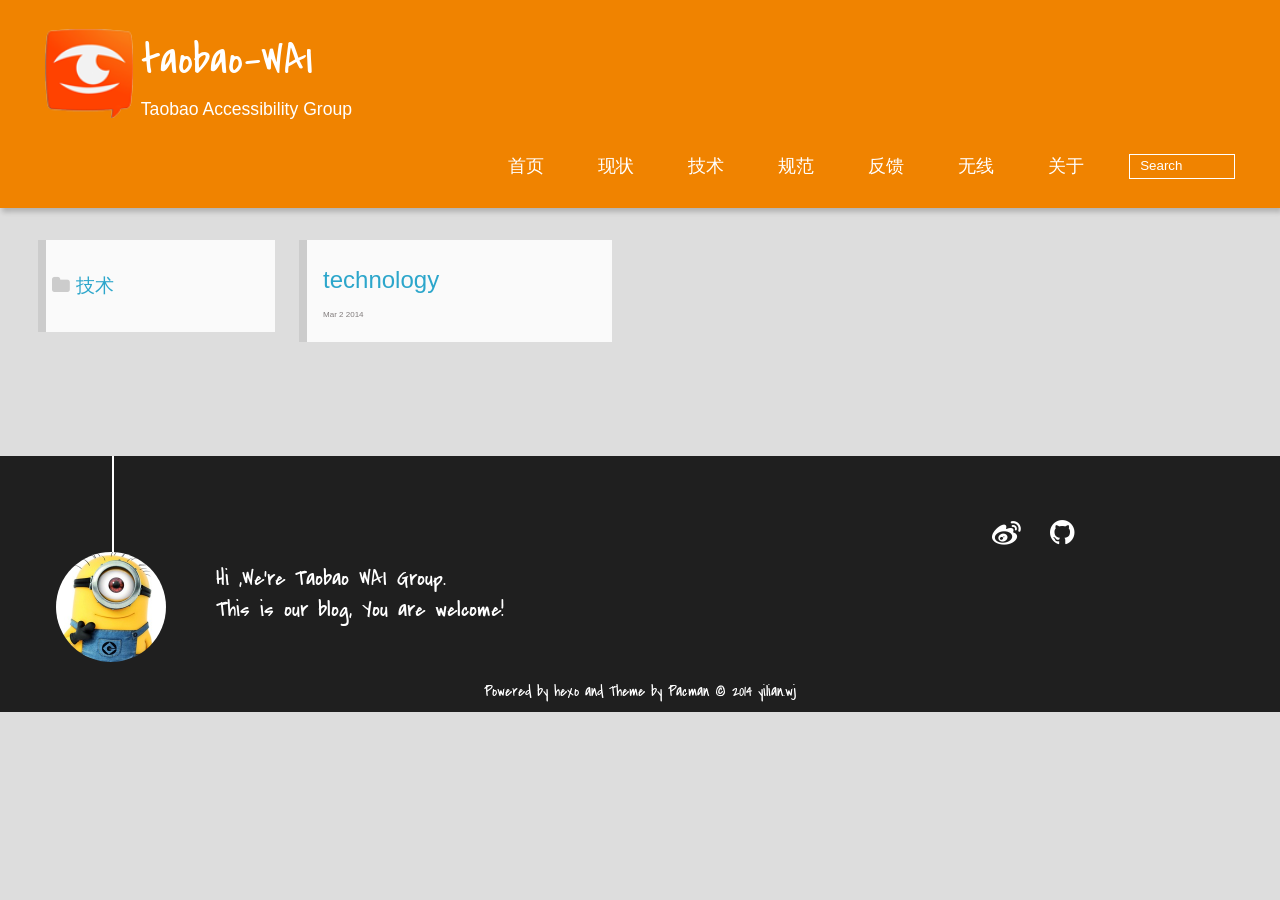
<file: categories/技术/index.html>
<!DOCTYPE HTML>
<html >
<head>
  <meta charset="UTF-8">
  
    <title>Category: 技术 | taobao-WAI</title>
    <meta name="viewport" content="width=device-width, initial-scale=1,user-scalable=no">
    
    <meta name="author" content="yilian.wj">
    
    
    
    
    <link rel="alternative" href="/atom.xml" title="taobao-WAI" type="application/atom+xml">
    
    
    <link rel="icon" href="/img/favicon.ico">
    
    
    <link rel="apple-touch-icon" href="/img/pacman.jpg">
    <link rel="apple-touch-icon-precomposed" href="/img/pacman.jpg">
    
    <link rel="stylesheet" href="/css/style.css" type="text/css">
</head>

    <body>
      <header>
        <div>
		
			<div id="imglogo">
				<a href="/"><img src="/img/logo.png" alt="taobao-WAI" title="taobao-WAI"/></a>
			</div>
			
			<div id="textlogo">
				<h1 class="site-name"><a href="/" title="taobao-WAI">taobao-WAI</a></h1>
				<h2 class="blog-motto">Taobao Accessibility Group</h2>
			</div>
			<div class="navbar"><a class="navbutton navmobile" href="#" title="Menu">
			</a></div>
			<nav class="animated">
				<ul>
					<ul>
					 
						<li><a href="/">首页</a></li>
					
						<li><a href="/categories/现状">现状</a></li>
					
						<li><a href="/categories/技术">技术</a></li>
					
						<li><a href="/categories/规范">规范</a></li>
					
						<li><a href="/response">反馈</a></li>
					
						<li><a href="/categories/无线">无线</a></li>
					
						<li><a href="/about">关于</a></li>
					
					<li>
					
					<form class="search" action="//google.com/search" method="get" accept-charset="utf-8">
						<label>Search</label>
						<input type="search" id="search" name="q" autocomplete="off" maxlength="20" placeholder="Search" />
						<input type="hidden" name="q" value="site:taowai.github.io">
					</form>
					
					</li>
				</ul>
			</nav>			
</div>
      </header>
      <div id="container">
        

<div class="archive-title" >
  <h2 class="category-icon">技术</h2>
  
</div>
<div id="main" class="archive-part clearfix">
  <div id="archive-page">

  <section class="post" itemscope itemprop="blogPost">
  
    <a href="/2014/03/02/technology/" title="technology" itemprop="url">
  
    <h1 itemprop="name">technology</h1>
    
    <time datetime="2014-03-02T12:55:57.000Z" itemprop="datePublished">Mar 2 2014</time>
  </a>
</section>



  </div>
</div>

      </div>
      <footer><div id="footer" >
	
	<div class="line">
		<span></span>
		<div class="author"></div>
	</div>
	
	
	<section class="info">
		<p> Hi ,We&#39;re Taobao WAI Group. <br/>
			This is our blog, You are welcome!</p>
	</section>
	 
	<div class="social-font" class="clearfix">
		
		<a href="http://weibo.com/5060443444" target="_blank" title="weibo"></a>
		
		
		
		<a href="https://github.com/tao-wai" target="_blank" title="github"></a>
		
		
	</div>
		<p class="copyright">Powered by <a href="http://zespia.tw/hexo/" target="_blank" title="hexo">hexo</a> and Theme by <a href="https://github.com/A-limon/pacman" target="_blank" title="Pacman">Pacman</a> © 2014 
		
		<a href="http://taowai.github.io" target="_blank" title="yilian.wj">yilian.wj</a>
		
		</p>
</div>
</footer>
      <script src="/js/jquery-2.0.3.min.js"></script>
<script type="text/javascript">
$(document).ready(function(){ 
  $('.navbar').click(function(){
    $('header nav').toggleClass('shownav');
  });
  var myWidth = 0;
  function getSize(){
    if( typeof( window.innerWidth ) == 'number' ) {
      myWidth = window.innerWidth;
    } else if( document.documentElement && document.documentElement.clientWidth) {
      myWidth = document.documentElement.clientWidth;
    };
  };
  var m = $('#main'),
      a = $('#asidepart'),
      c = $('.closeaside'),
      o = $('.openaside');
  $(window).resize(function(){
    getSize(); 
    if (myWidth >= 1024) {
      $('header nav').removeClass('shownav');
    }else
    {
      m.removeClass('moveMain');
      a.css('display', 'block').removeClass('fadeOut');
      o.css('display', 'none');
        
    }
  });
  c.click(function(){
    a.addClass('fadeOut').css('display', 'none');
    o.css('display', 'block').addClass('fadeIn');
    m.addClass('moveMain');
  });
  o.click(function(){
    o.css('display', 'none').removeClass('beforeFadeIn');
    a.css('display', 'block').removeClass('fadeOut').addClass('fadeIn');      
    m.removeClass('moveMain');
  });
  $(window).scroll(function(){
    o.css("top",Math.max(80,260-$(this).scrollTop()));
  });
});
</script>







    </body>
   </html>
</file>
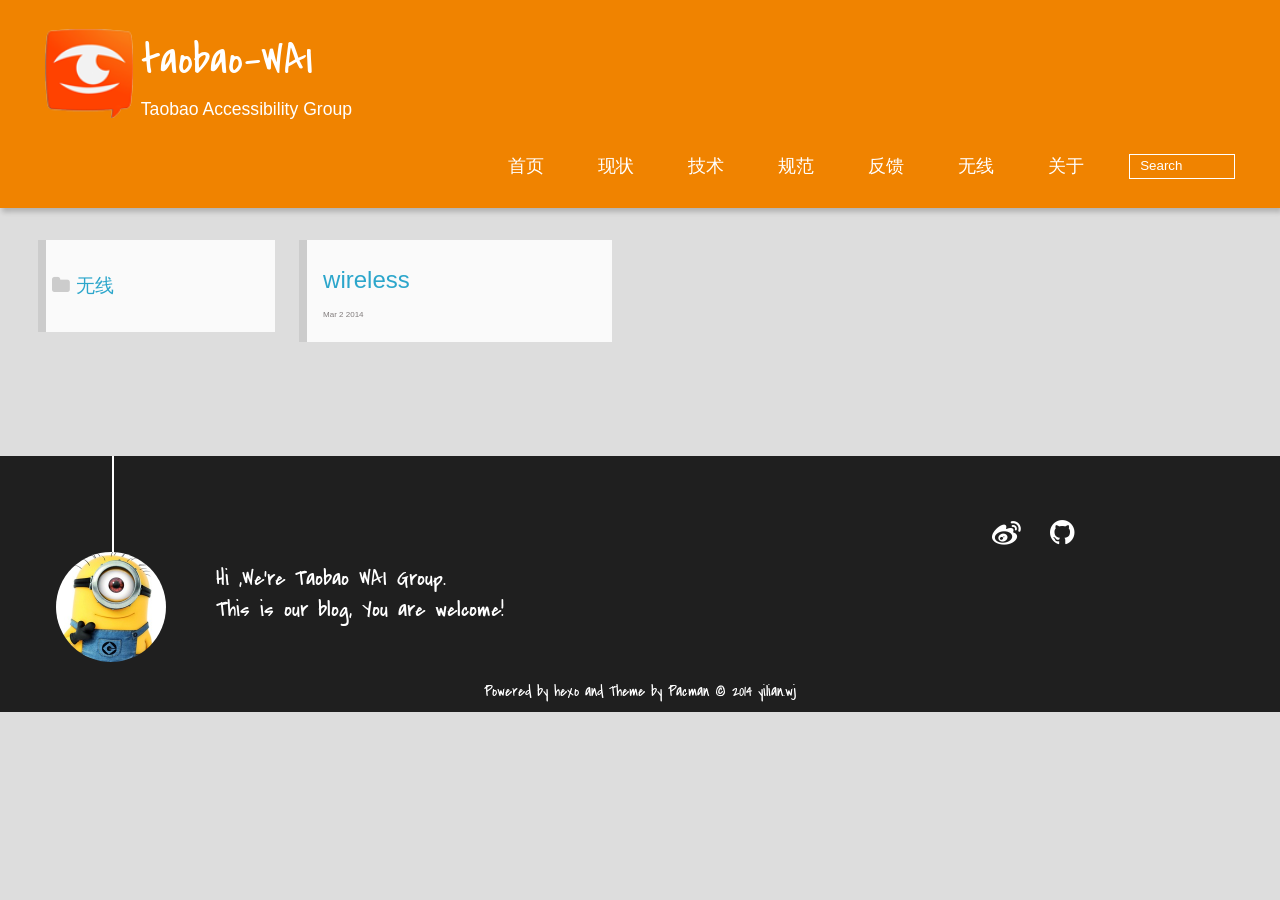
<file: categories/无线/index.html>
<!DOCTYPE HTML>
<html >
<head>
  <meta charset="UTF-8">
  
    <title>Category: 无线 | taobao-WAI</title>
    <meta name="viewport" content="width=device-width, initial-scale=1,user-scalable=no">
    
    <meta name="author" content="yilian.wj">
    
    
    
    
    <link rel="alternative" href="/atom.xml" title="taobao-WAI" type="application/atom+xml">
    
    
    <link rel="icon" href="/img/favicon.ico">
    
    
    <link rel="apple-touch-icon" href="/img/pacman.jpg">
    <link rel="apple-touch-icon-precomposed" href="/img/pacman.jpg">
    
    <link rel="stylesheet" href="/css/style.css" type="text/css">
</head>

    <body>
      <header>
        <div>
		
			<div id="imglogo">
				<a href="/"><img src="/img/logo.png" alt="taobao-WAI" title="taobao-WAI"/></a>
			</div>
			
			<div id="textlogo">
				<h1 class="site-name"><a href="/" title="taobao-WAI">taobao-WAI</a></h1>
				<h2 class="blog-motto">Taobao Accessibility Group</h2>
			</div>
			<div class="navbar"><a class="navbutton navmobile" href="#" title="Menu">
			</a></div>
			<nav class="animated">
				<ul>
					<ul>
					 
						<li><a href="/">首页</a></li>
					
						<li><a href="/categories/现状">现状</a></li>
					
						<li><a href="/categories/技术">技术</a></li>
					
						<li><a href="/categories/规范">规范</a></li>
					
						<li><a href="/response">反馈</a></li>
					
						<li><a href="/categories/无线">无线</a></li>
					
						<li><a href="/about">关于</a></li>
					
					<li>
					
					<form class="search" action="//google.com/search" method="get" accept-charset="utf-8">
						<label>Search</label>
						<input type="search" id="search" name="q" autocomplete="off" maxlength="20" placeholder="Search" />
						<input type="hidden" name="q" value="site:taowai.github.io">
					</form>
					
					</li>
				</ul>
			</nav>			
</div>
      </header>
      <div id="container">
        

<div class="archive-title" >
  <h2 class="category-icon">无线</h2>
  
</div>
<div id="main" class="archive-part clearfix">
  <div id="archive-page">

  <section class="post" itemscope itemprop="blogPost">
  
    <a href="/2014/03/02/wireless/" title="wireless" itemprop="url">
  
    <h1 itemprop="name">wireless</h1>
    
    <time datetime="2014-03-02T13:09:38.000Z" itemprop="datePublished">Mar 2 2014</time>
  </a>
</section>



  </div>
</div>

      </div>
      <footer><div id="footer" >
	
	<div class="line">
		<span></span>
		<div class="author"></div>
	</div>
	
	
	<section class="info">
		<p> Hi ,We&#39;re Taobao WAI Group. <br/>
			This is our blog, You are welcome!</p>
	</section>
	 
	<div class="social-font" class="clearfix">
		
		<a href="http://weibo.com/5060443444" target="_blank" title="weibo"></a>
		
		
		
		<a href="https://github.com/tao-wai" target="_blank" title="github"></a>
		
		
	</div>
		<p class="copyright">Powered by <a href="http://zespia.tw/hexo/" target="_blank" title="hexo">hexo</a> and Theme by <a href="https://github.com/A-limon/pacman" target="_blank" title="Pacman">Pacman</a> © 2014 
		
		<a href="http://taowai.github.io" target="_blank" title="yilian.wj">yilian.wj</a>
		
		</p>
</div>
</footer>
      <script src="/js/jquery-2.0.3.min.js"></script>
<script type="text/javascript">
$(document).ready(function(){ 
  $('.navbar').click(function(){
    $('header nav').toggleClass('shownav');
  });
  var myWidth = 0;
  function getSize(){
    if( typeof( window.innerWidth ) == 'number' ) {
      myWidth = window.innerWidth;
    } else if( document.documentElement && document.documentElement.clientWidth) {
      myWidth = document.documentElement.clientWidth;
    };
  };
  var m = $('#main'),
      a = $('#asidepart'),
      c = $('.closeaside'),
      o = $('.openaside');
  $(window).resize(function(){
    getSize(); 
    if (myWidth >= 1024) {
      $('header nav').removeClass('shownav');
    }else
    {
      m.removeClass('moveMain');
      a.css('display', 'block').removeClass('fadeOut');
      o.css('display', 'none');
        
    }
  });
  c.click(function(){
    a.addClass('fadeOut').css('display', 'none');
    o.css('display', 'block').addClass('fadeIn');
    m.addClass('moveMain');
  });
  o.click(function(){
    o.css('display', 'none').removeClass('beforeFadeIn');
    a.css('display', 'block').removeClass('fadeOut').addClass('fadeIn');      
    m.removeClass('moveMain');
  });
  $(window).scroll(function(){
    o.css("top",Math.max(80,260-$(this).scrollTop()));
  });
});
</script>







    </body>
   </html>
</file>
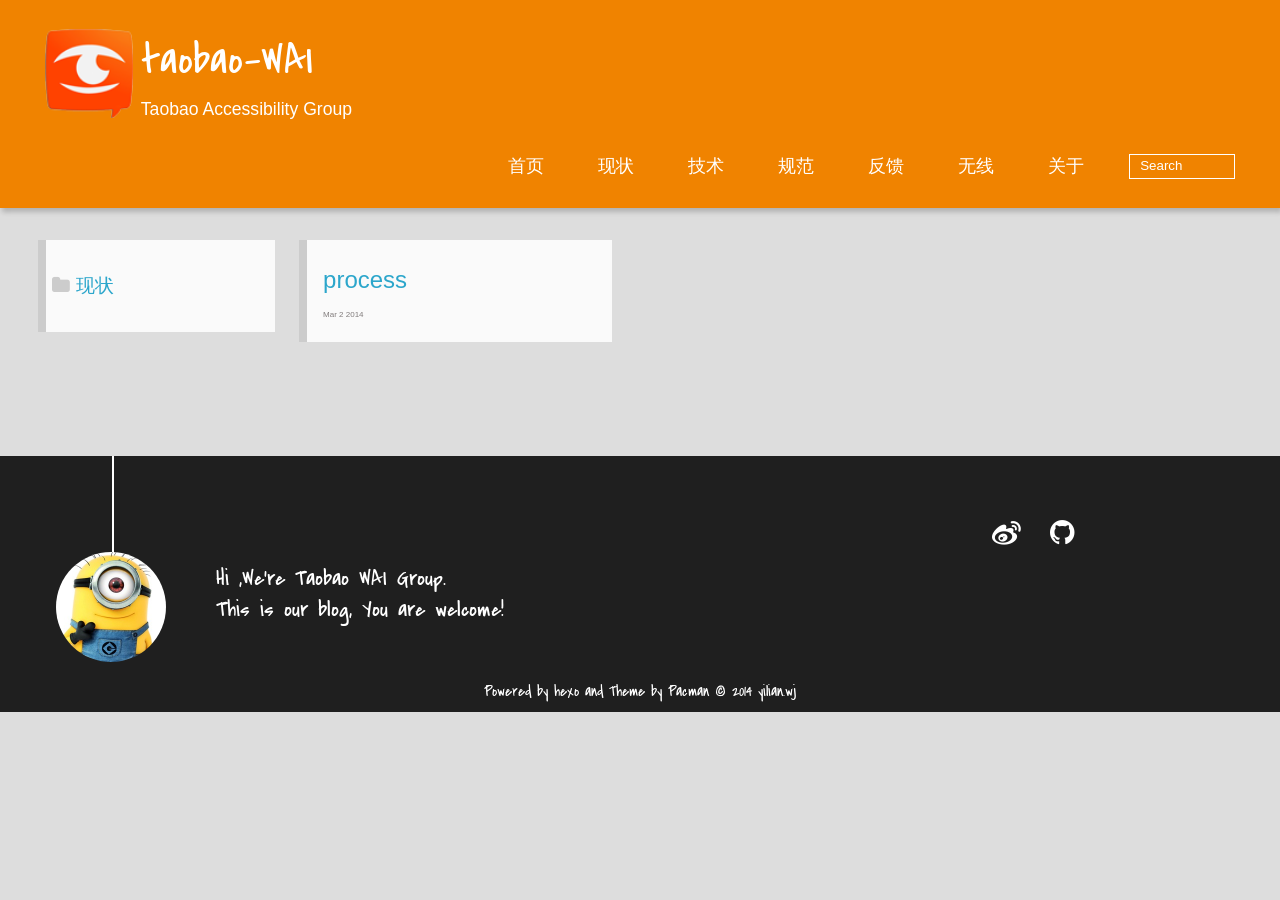
<file: categories/现状/index.html>
<!DOCTYPE HTML>
<html >
<head>
  <meta charset="UTF-8">
  
    <title>Category: 现状 | taobao-WAI</title>
    <meta name="viewport" content="width=device-width, initial-scale=1,user-scalable=no">
    
    <meta name="author" content="yilian.wj">
    
    
    
    
    <link rel="alternative" href="/atom.xml" title="taobao-WAI" type="application/atom+xml">
    
    
    <link rel="icon" href="/img/favicon.ico">
    
    
    <link rel="apple-touch-icon" href="/img/pacman.jpg">
    <link rel="apple-touch-icon-precomposed" href="/img/pacman.jpg">
    
    <link rel="stylesheet" href="/css/style.css" type="text/css">
</head>

    <body>
      <header>
        <div>
		
			<div id="imglogo">
				<a href="/"><img src="/img/logo.png" alt="taobao-WAI" title="taobao-WAI"/></a>
			</div>
			
			<div id="textlogo">
				<h1 class="site-name"><a href="/" title="taobao-WAI">taobao-WAI</a></h1>
				<h2 class="blog-motto">Taobao Accessibility Group</h2>
			</div>
			<div class="navbar"><a class="navbutton navmobile" href="#" title="Menu">
			</a></div>
			<nav class="animated">
				<ul>
					<ul>
					 
						<li><a href="/">首页</a></li>
					
						<li><a href="/categories/现状">现状</a></li>
					
						<li><a href="/categories/技术">技术</a></li>
					
						<li><a href="/categories/规范">规范</a></li>
					
						<li><a href="/response">反馈</a></li>
					
						<li><a href="/categories/无线">无线</a></li>
					
						<li><a href="/about">关于</a></li>
					
					<li>
					
					<form class="search" action="//google.com/search" method="get" accept-charset="utf-8">
						<label>Search</label>
						<input type="search" id="search" name="q" autocomplete="off" maxlength="20" placeholder="Search" />
						<input type="hidden" name="q" value="site:taowai.github.io">
					</form>
					
					</li>
				</ul>
			</nav>			
</div>
      </header>
      <div id="container">
        

<div class="archive-title" >
  <h2 class="category-icon">现状</h2>
  
</div>
<div id="main" class="archive-part clearfix">
  <div id="archive-page">

  <section class="post" itemscope itemprop="blogPost">
  
    <a href="/2014/03/02/process/" title="process" itemprop="url">
  
    <h1 itemprop="name">process</h1>
    
    <time datetime="2014-03-02T12:51:11.000Z" itemprop="datePublished">Mar 2 2014</time>
  </a>
</section>



  </div>
</div>

      </div>
      <footer><div id="footer" >
	
	<div class="line">
		<span></span>
		<div class="author"></div>
	</div>
	
	
	<section class="info">
		<p> Hi ,We&#39;re Taobao WAI Group. <br/>
			This is our blog, You are welcome!</p>
	</section>
	 
	<div class="social-font" class="clearfix">
		
		<a href="http://weibo.com/5060443444" target="_blank" title="weibo"></a>
		
		
		
		<a href="https://github.com/tao-wai" target="_blank" title="github"></a>
		
		
	</div>
		<p class="copyright">Powered by <a href="http://zespia.tw/hexo/" target="_blank" title="hexo">hexo</a> and Theme by <a href="https://github.com/A-limon/pacman" target="_blank" title="Pacman">Pacman</a> © 2014 
		
		<a href="http://taowai.github.io" target="_blank" title="yilian.wj">yilian.wj</a>
		
		</p>
</div>
</footer>
      <script src="/js/jquery-2.0.3.min.js"></script>
<script type="text/javascript">
$(document).ready(function(){ 
  $('.navbar').click(function(){
    $('header nav').toggleClass('shownav');
  });
  var myWidth = 0;
  function getSize(){
    if( typeof( window.innerWidth ) == 'number' ) {
      myWidth = window.innerWidth;
    } else if( document.documentElement && document.documentElement.clientWidth) {
      myWidth = document.documentElement.clientWidth;
    };
  };
  var m = $('#main'),
      a = $('#asidepart'),
      c = $('.closeaside'),
      o = $('.openaside');
  $(window).resize(function(){
    getSize(); 
    if (myWidth >= 1024) {
      $('header nav').removeClass('shownav');
    }else
    {
      m.removeClass('moveMain');
      a.css('display', 'block').removeClass('fadeOut');
      o.css('display', 'none');
        
    }
  });
  c.click(function(){
    a.addClass('fadeOut').css('display', 'none');
    o.css('display', 'block').addClass('fadeIn');
    m.addClass('moveMain');
  });
  o.click(function(){
    o.css('display', 'none').removeClass('beforeFadeIn');
    a.css('display', 'block').removeClass('fadeOut').addClass('fadeIn');      
    m.removeClass('moveMain');
  });
  $(window).scroll(function(){
    o.css("top",Math.max(80,260-$(this).scrollTop()));
  });
});
</script>







    </body>
   </html>
</file>
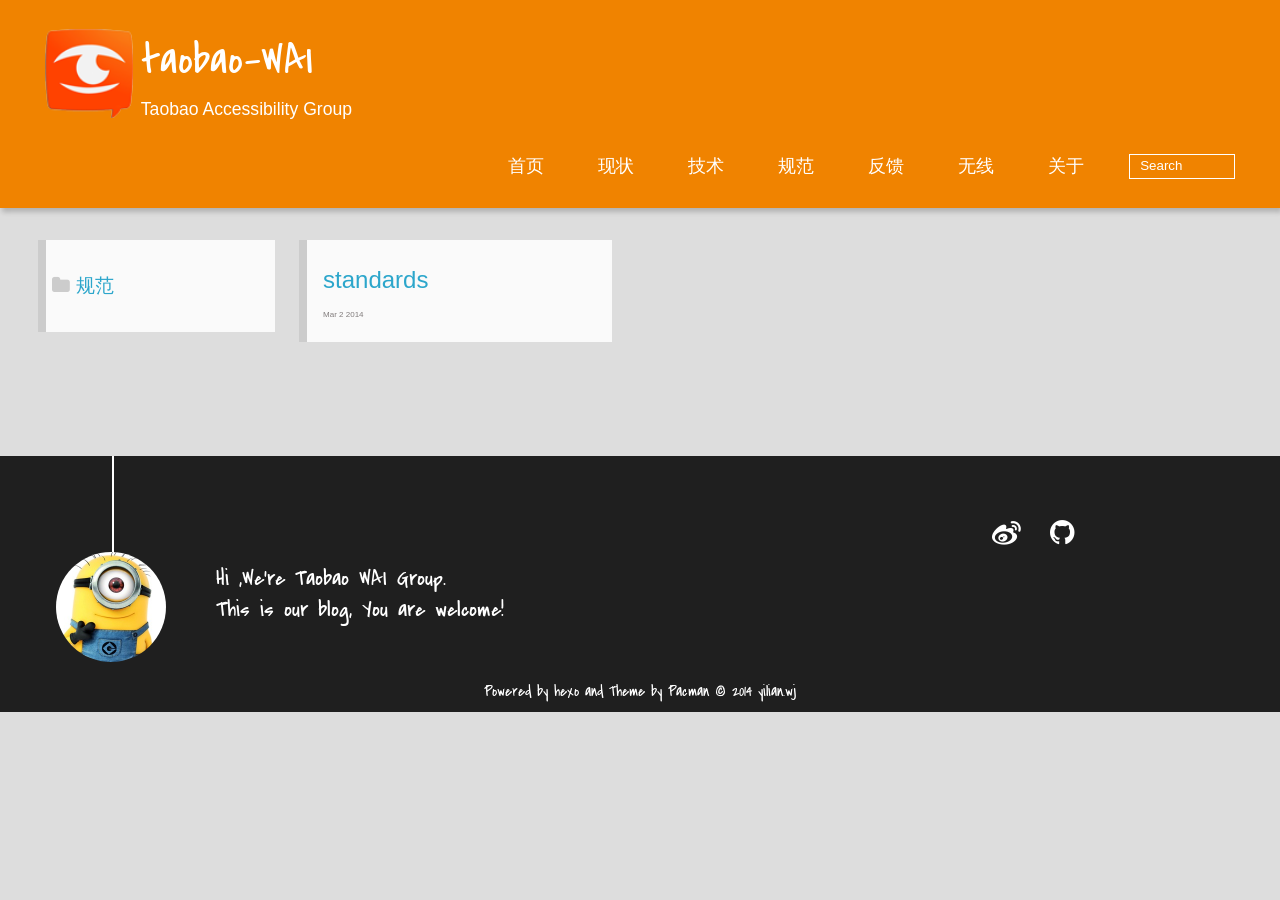
<file: categories/规范/index.html>
<!DOCTYPE HTML>
<html >
<head>
  <meta charset="UTF-8">
  
    <title>Category: 规范 | taobao-WAI</title>
    <meta name="viewport" content="width=device-width, initial-scale=1,user-scalable=no">
    
    <meta name="author" content="yilian.wj">
    
    
    
    
    <link rel="alternative" href="/atom.xml" title="taobao-WAI" type="application/atom+xml">
    
    
    <link rel="icon" href="/img/favicon.ico">
    
    
    <link rel="apple-touch-icon" href="/img/pacman.jpg">
    <link rel="apple-touch-icon-precomposed" href="/img/pacman.jpg">
    
    <link rel="stylesheet" href="/css/style.css" type="text/css">
</head>

    <body>
      <header>
        <div>
		
			<div id="imglogo">
				<a href="/"><img src="/img/logo.png" alt="taobao-WAI" title="taobao-WAI"/></a>
			</div>
			
			<div id="textlogo">
				<h1 class="site-name"><a href="/" title="taobao-WAI">taobao-WAI</a></h1>
				<h2 class="blog-motto">Taobao Accessibility Group</h2>
			</div>
			<div class="navbar"><a class="navbutton navmobile" href="#" title="Menu">
			</a></div>
			<nav class="animated">
				<ul>
					<ul>
					 
						<li><a href="/">首页</a></li>
					
						<li><a href="/categories/现状">现状</a></li>
					
						<li><a href="/categories/技术">技术</a></li>
					
						<li><a href="/categories/规范">规范</a></li>
					
						<li><a href="/response">反馈</a></li>
					
						<li><a href="/categories/无线">无线</a></li>
					
						<li><a href="/about">关于</a></li>
					
					<li>
					
					<form class="search" action="//google.com/search" method="get" accept-charset="utf-8">
						<label>Search</label>
						<input type="search" id="search" name="q" autocomplete="off" maxlength="20" placeholder="Search" />
						<input type="hidden" name="q" value="site:taowai.github.io">
					</form>
					
					</li>
				</ul>
			</nav>			
</div>
      </header>
      <div id="container">
        

<div class="archive-title" >
  <h2 class="category-icon">规范</h2>
  
</div>
<div id="main" class="archive-part clearfix">
  <div id="archive-page">

  <section class="post" itemscope itemprop="blogPost">
  
    <a href="/2014/03/02/standards/" title="standards" itemprop="url">
  
    <h1 itemprop="name">standards</h1>
    
    <time datetime="2014-03-02T12:56:06.000Z" itemprop="datePublished">Mar 2 2014</time>
  </a>
</section>



  </div>
</div>

      </div>
      <footer><div id="footer" >
	
	<div class="line">
		<span></span>
		<div class="author"></div>
	</div>
	
	
	<section class="info">
		<p> Hi ,We&#39;re Taobao WAI Group. <br/>
			This is our blog, You are welcome!</p>
	</section>
	 
	<div class="social-font" class="clearfix">
		
		<a href="http://weibo.com/5060443444" target="_blank" title="weibo"></a>
		
		
		
		<a href="https://github.com/tao-wai" target="_blank" title="github"></a>
		
		
	</div>
		<p class="copyright">Powered by <a href="http://zespia.tw/hexo/" target="_blank" title="hexo">hexo</a> and Theme by <a href="https://github.com/A-limon/pacman" target="_blank" title="Pacman">Pacman</a> © 2014 
		
		<a href="http://taowai.github.io" target="_blank" title="yilian.wj">yilian.wj</a>
		
		</p>
</div>
</footer>
      <script src="/js/jquery-2.0.3.min.js"></script>
<script type="text/javascript">
$(document).ready(function(){ 
  $('.navbar').click(function(){
    $('header nav').toggleClass('shownav');
  });
  var myWidth = 0;
  function getSize(){
    if( typeof( window.innerWidth ) == 'number' ) {
      myWidth = window.innerWidth;
    } else if( document.documentElement && document.documentElement.clientWidth) {
      myWidth = document.documentElement.clientWidth;
    };
  };
  var m = $('#main'),
      a = $('#asidepart'),
      c = $('.closeaside'),
      o = $('.openaside');
  $(window).resize(function(){
    getSize(); 
    if (myWidth >= 1024) {
      $('header nav').removeClass('shownav');
    }else
    {
      m.removeClass('moveMain');
      a.css('display', 'block').removeClass('fadeOut');
      o.css('display', 'none');
        
    }
  });
  c.click(function(){
    a.addClass('fadeOut').css('display', 'none');
    o.css('display', 'block').addClass('fadeIn');
    m.addClass('moveMain');
  });
  o.click(function(){
    o.css('display', 'none').removeClass('beforeFadeIn');
    a.css('display', 'block').removeClass('fadeOut').addClass('fadeIn');      
    m.removeClass('moveMain');
  });
  $(window).scroll(function(){
    o.css("top",Math.max(80,260-$(this).scrollTop()));
  });
});
</script>







    </body>
   </html>
</file>
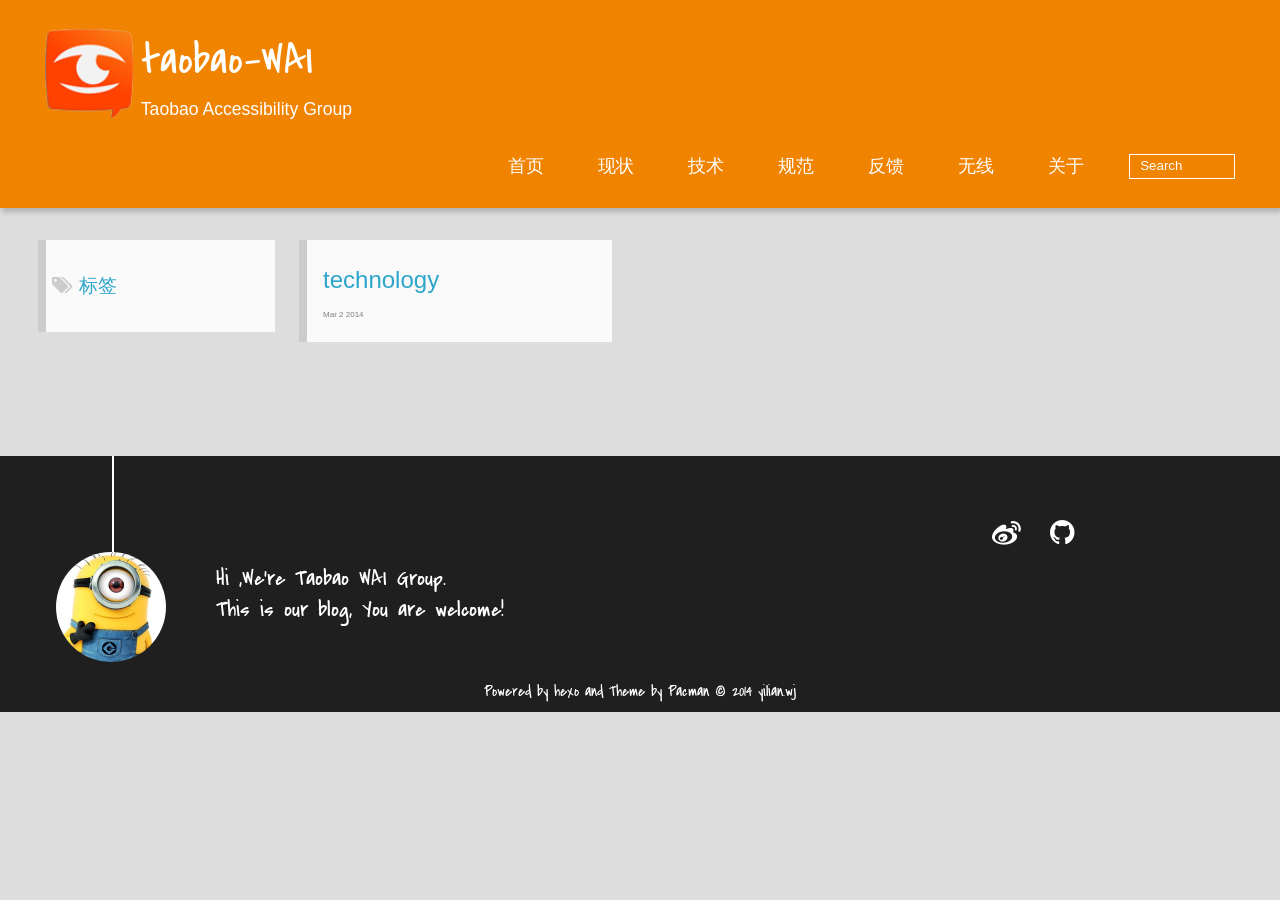
<file: tags/标签/index.html>
<!DOCTYPE HTML>
<html >
<head>
  <meta charset="UTF-8">
  
    <title>Tag: 标签 | taobao-WAI</title>
    <meta name="viewport" content="width=device-width, initial-scale=1,user-scalable=no">
    
    <meta name="author" content="yilian.wj">
    
    
    
    
    <link rel="alternative" href="/atom.xml" title="taobao-WAI" type="application/atom+xml">
    
    
    <link rel="icon" href="/img/favicon.ico">
    
    
    <link rel="apple-touch-icon" href="/img/pacman.jpg">
    <link rel="apple-touch-icon-precomposed" href="/img/pacman.jpg">
    
    <link rel="stylesheet" href="/css/style.css" type="text/css">
</head>

    <body>
      <header>
        <div>
		
			<div id="imglogo">
				<a href="/"><img src="/img/logo.png" alt="taobao-WAI" title="taobao-WAI"/></a>
			</div>
			
			<div id="textlogo">
				<h1 class="site-name"><a href="/" title="taobao-WAI">taobao-WAI</a></h1>
				<h2 class="blog-motto">Taobao Accessibility Group</h2>
			</div>
			<div class="navbar"><a class="navbutton navmobile" href="#" title="Menu">
			</a></div>
			<nav class="animated">
				<ul>
					<ul>
					 
						<li><a href="/">首页</a></li>
					
						<li><a href="/categories/现状">现状</a></li>
					
						<li><a href="/categories/技术">技术</a></li>
					
						<li><a href="/categories/规范">规范</a></li>
					
						<li><a href="/response">反馈</a></li>
					
						<li><a href="/categories/无线">无线</a></li>
					
						<li><a href="/about">关于</a></li>
					
					<li>
					
					<form class="search" action="//google.com/search" method="get" accept-charset="utf-8">
						<label>Search</label>
						<input type="search" id="search" name="q" autocomplete="off" maxlength="20" placeholder="Search" />
						<input type="hidden" name="q" value="site:taowai.github.io">
					</form>
					
					</li>
				</ul>
			</nav>			
</div>
      </header>
      <div id="container">
        

<div class="archive-title" >
  <h2 class="tag-icon">标签</h2>
  
</div>
<div id="main" class="archive-part clearfix">
  <div id="archive-page">

  <section class="post" itemscope itemprop="blogPost">
  
    <a href="/2014/03/02/technology/" title="technology" itemprop="url">
  
    <h1 itemprop="name">technology</h1>
    
    <time datetime="2014-03-02T12:55:57.000Z" itemprop="datePublished">Mar 2 2014</time>
  </a>
</section>



  </div>
</div>

      </div>
      <footer><div id="footer" >
	
	<div class="line">
		<span></span>
		<div class="author"></div>
	</div>
	
	
	<section class="info">
		<p> Hi ,We&#39;re Taobao WAI Group. <br/>
			This is our blog, You are welcome!</p>
	</section>
	 
	<div class="social-font" class="clearfix">
		
		<a href="http://weibo.com/5060443444" target="_blank" title="weibo"></a>
		
		
		
		<a href="https://github.com/tao-wai" target="_blank" title="github"></a>
		
		
	</div>
		<p class="copyright">Powered by <a href="http://zespia.tw/hexo/" target="_blank" title="hexo">hexo</a> and Theme by <a href="https://github.com/A-limon/pacman" target="_blank" title="Pacman">Pacman</a> © 2014 
		
		<a href="http://taowai.github.io" target="_blank" title="yilian.wj">yilian.wj</a>
		
		</p>
</div>
</footer>
      <script src="/js/jquery-2.0.3.min.js"></script>
<script type="text/javascript">
$(document).ready(function(){ 
  $('.navbar').click(function(){
    $('header nav').toggleClass('shownav');
  });
  var myWidth = 0;
  function getSize(){
    if( typeof( window.innerWidth ) == 'number' ) {
      myWidth = window.innerWidth;
    } else if( document.documentElement && document.documentElement.clientWidth) {
      myWidth = document.documentElement.clientWidth;
    };
  };
  var m = $('#main'),
      a = $('#asidepart'),
      c = $('.closeaside'),
      o = $('.openaside');
  $(window).resize(function(){
    getSize(); 
    if (myWidth >= 1024) {
      $('header nav').removeClass('shownav');
    }else
    {
      m.removeClass('moveMain');
      a.css('display', 'block').removeClass('fadeOut');
      o.css('display', 'none');
        
    }
  });
  c.click(function(){
    a.addClass('fadeOut').css('display', 'none');
    o.css('display', 'block').addClass('fadeIn');
    m.addClass('moveMain');
  });
  o.click(function(){
    o.css('display', 'none').removeClass('beforeFadeIn');
    a.css('display', 'block').removeClass('fadeOut').addClass('fadeIn');      
    m.removeClass('moveMain');
  });
  $(window).scroll(function(){
    o.css("top",Math.max(80,260-$(this).scrollTop()));
  });
});
</script>







    </body>
   </html>
</file>
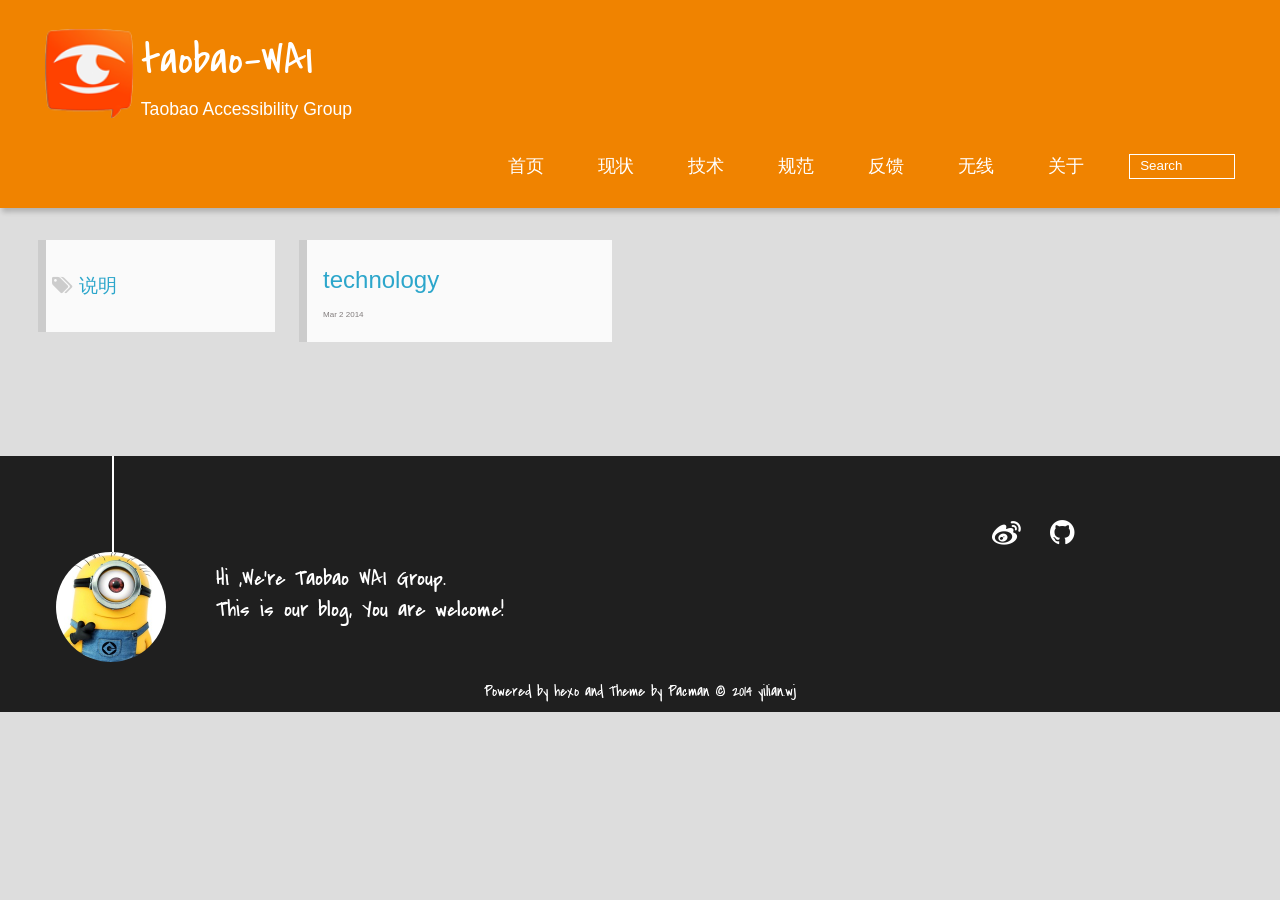
<file: tags/说明/index.html>
<!DOCTYPE HTML>
<html >
<head>
  <meta charset="UTF-8">
  
    <title>Tag: 说明 | taobao-WAI</title>
    <meta name="viewport" content="width=device-width, initial-scale=1,user-scalable=no">
    
    <meta name="author" content="yilian.wj">
    
    
    
    
    <link rel="alternative" href="/atom.xml" title="taobao-WAI" type="application/atom+xml">
    
    
    <link rel="icon" href="/img/favicon.ico">
    
    
    <link rel="apple-touch-icon" href="/img/pacman.jpg">
    <link rel="apple-touch-icon-precomposed" href="/img/pacman.jpg">
    
    <link rel="stylesheet" href="/css/style.css" type="text/css">
</head>

    <body>
      <header>
        <div>
		
			<div id="imglogo">
				<a href="/"><img src="/img/logo.png" alt="taobao-WAI" title="taobao-WAI"/></a>
			</div>
			
			<div id="textlogo">
				<h1 class="site-name"><a href="/" title="taobao-WAI">taobao-WAI</a></h1>
				<h2 class="blog-motto">Taobao Accessibility Group</h2>
			</div>
			<div class="navbar"><a class="navbutton navmobile" href="#" title="Menu">
			</a></div>
			<nav class="animated">
				<ul>
					<ul>
					 
						<li><a href="/">首页</a></li>
					
						<li><a href="/categories/现状">现状</a></li>
					
						<li><a href="/categories/技术">技术</a></li>
					
						<li><a href="/categories/规范">规范</a></li>
					
						<li><a href="/response">反馈</a></li>
					
						<li><a href="/categories/无线">无线</a></li>
					
						<li><a href="/about">关于</a></li>
					
					<li>
					
					<form class="search" action="//google.com/search" method="get" accept-charset="utf-8">
						<label>Search</label>
						<input type="search" id="search" name="q" autocomplete="off" maxlength="20" placeholder="Search" />
						<input type="hidden" name="q" value="site:taowai.github.io">
					</form>
					
					</li>
				</ul>
			</nav>			
</div>
      </header>
      <div id="container">
        

<div class="archive-title" >
  <h2 class="tag-icon">说明</h2>
  
</div>
<div id="main" class="archive-part clearfix">
  <div id="archive-page">

  <section class="post" itemscope itemprop="blogPost">
  
    <a href="/2014/03/02/technology/" title="technology" itemprop="url">
  
    <h1 itemprop="name">technology</h1>
    
    <time datetime="2014-03-02T12:55:57.000Z" itemprop="datePublished">Mar 2 2014</time>
  </a>
</section>



  </div>
</div>

      </div>
      <footer><div id="footer" >
	
	<div class="line">
		<span></span>
		<div class="author"></div>
	</div>
	
	
	<section class="info">
		<p> Hi ,We&#39;re Taobao WAI Group. <br/>
			This is our blog, You are welcome!</p>
	</section>
	 
	<div class="social-font" class="clearfix">
		
		<a href="http://weibo.com/5060443444" target="_blank" title="weibo"></a>
		
		
		
		<a href="https://github.com/tao-wai" target="_blank" title="github"></a>
		
		
	</div>
		<p class="copyright">Powered by <a href="http://zespia.tw/hexo/" target="_blank" title="hexo">hexo</a> and Theme by <a href="https://github.com/A-limon/pacman" target="_blank" title="Pacman">Pacman</a> © 2014 
		
		<a href="http://taowai.github.io" target="_blank" title="yilian.wj">yilian.wj</a>
		
		</p>
</div>
</footer>
      <script src="/js/jquery-2.0.3.min.js"></script>
<script type="text/javascript">
$(document).ready(function(){ 
  $('.navbar').click(function(){
    $('header nav').toggleClass('shownav');
  });
  var myWidth = 0;
  function getSize(){
    if( typeof( window.innerWidth ) == 'number' ) {
      myWidth = window.innerWidth;
    } else if( document.documentElement && document.documentElement.clientWidth) {
      myWidth = document.documentElement.clientWidth;
    };
  };
  var m = $('#main'),
      a = $('#asidepart'),
      c = $('.closeaside'),
      o = $('.openaside');
  $(window).resize(function(){
    getSize(); 
    if (myWidth >= 1024) {
      $('header nav').removeClass('shownav');
    }else
    {
      m.removeClass('moveMain');
      a.css('display', 'block').removeClass('fadeOut');
      o.css('display', 'none');
        
    }
  });
  c.click(function(){
    a.addClass('fadeOut').css('display', 'none');
    o.css('display', 'block').addClass('fadeIn');
    m.addClass('moveMain');
  });
  o.click(function(){
    o.css('display', 'none').removeClass('beforeFadeIn');
    a.css('display', 'block').removeClass('fadeOut').addClass('fadeIn');      
    m.removeClass('moveMain');
  });
  $(window).scroll(function(){
    o.css("top",Math.max(80,260-$(this).scrollTop()));
  });
});
</script>







    </body>
   </html>
</file>
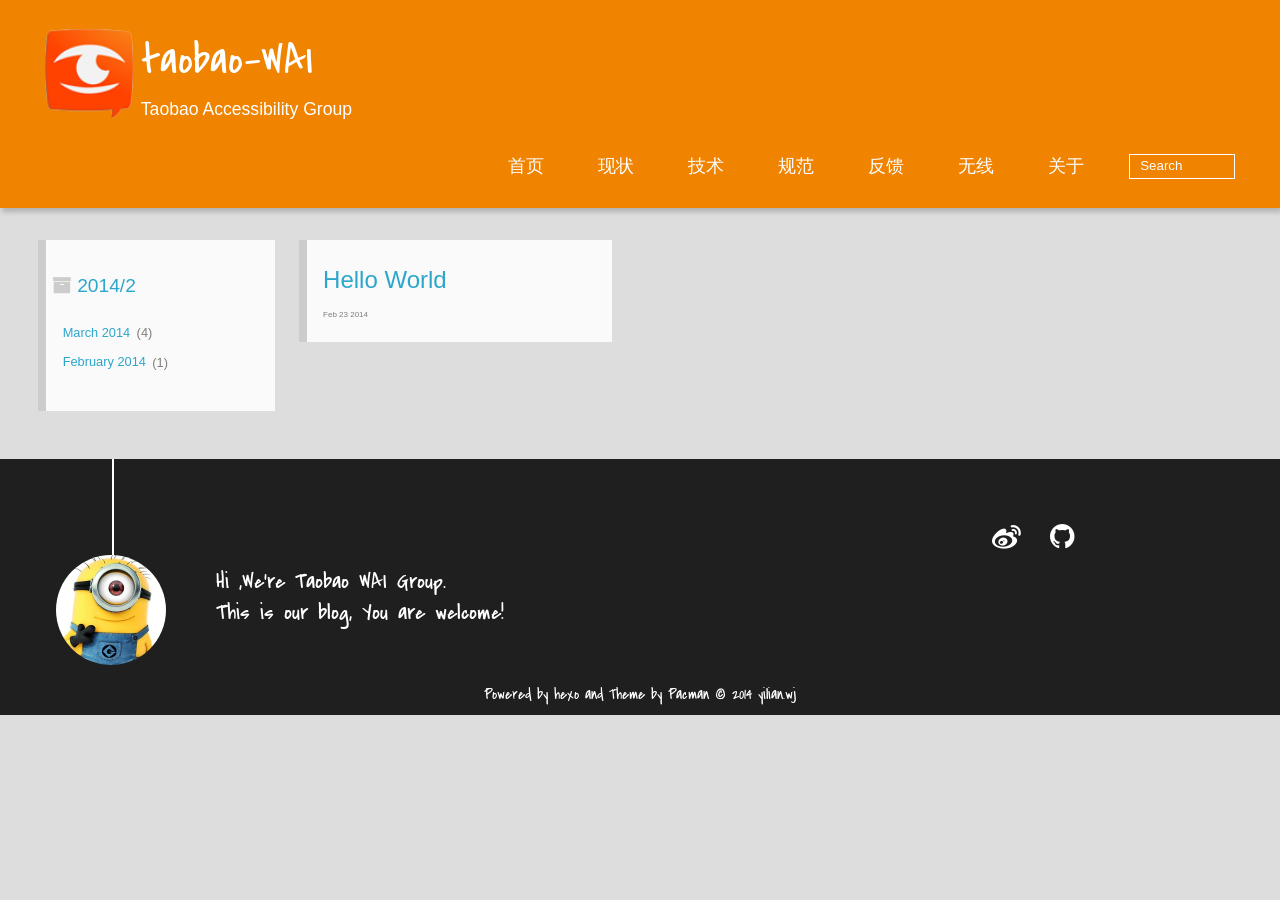
<file: archives/2014/02/index.html>
<!DOCTYPE HTML>
<html >
<head>
  <meta charset="UTF-8">
  
    <title>Archives: 2014/2 | taobao-WAI</title>
    <meta name="viewport" content="width=device-width, initial-scale=1,user-scalable=no">
    
    <meta name="author" content="yilian.wj">
    
    
    
    
    <link rel="alternative" href="/atom.xml" title="taobao-WAI" type="application/atom+xml">
    
    
    <link rel="icon" href="/img/favicon.ico">
    
    
    <link rel="apple-touch-icon" href="/img/pacman.jpg">
    <link rel="apple-touch-icon-precomposed" href="/img/pacman.jpg">
    
    <link rel="stylesheet" href="/css/style.css" type="text/css">
</head>

    <body>
      <header>
        <div>
		
			<div id="imglogo">
				<a href="/"><img src="/img/logo.png" alt="taobao-WAI" title="taobao-WAI"/></a>
			</div>
			
			<div id="textlogo">
				<h1 class="site-name"><a href="/" title="taobao-WAI">taobao-WAI</a></h1>
				<h2 class="blog-motto">Taobao Accessibility Group</h2>
			</div>
			<div class="navbar"><a class="navbutton navmobile" href="#" title="Menu">
			</a></div>
			<nav class="animated">
				<ul>
					<ul>
					 
						<li><a href="/">首页</a></li>
					
						<li><a href="/categories/现状">现状</a></li>
					
						<li><a href="/categories/技术">技术</a></li>
					
						<li><a href="/categories/规范">规范</a></li>
					
						<li><a href="/response">反馈</a></li>
					
						<li><a href="/categories/无线">无线</a></li>
					
						<li><a href="/about">关于</a></li>
					
					<li>
					
					<form class="search" action="//google.com/search" method="get" accept-charset="utf-8">
						<label>Search</label>
						<input type="search" id="search" name="q" autocomplete="off" maxlength="20" placeholder="Search" />
						<input type="hidden" name="q" value="site:taowai.github.io">
					</form>
					
					</li>
				</ul>
			</nav>			
</div>
      </header>
      <div id="container">
        

<div class="archive-title" >
  <h2 class="archive-icon">2014/2</h2>
  
  <div class="archiveslist archive-float clearfix">
   <ul class="archive-list"><li class="archive-list-item"><a class="archive-list-link" href="/archives/2014/03">March 2014</a><span class="archive-list-count">4</span></li><li class="archive-list-item"><a class="archive-list-link" href="/archives/2014/02">February 2014</a><span class="archive-list-count">1</span></li></ul>
 </div>
  
</div>
<div id="main" class="archive-part clearfix">
  <div id="archive-page">

  <section class="post" itemscope itemprop="blogPost">
  
    <a href="/2014/02/23/hello-world/" title="Hello World" itemprop="url">
  
    <h1 itemprop="name">Hello World</h1>
    
    <time datetime="2014-02-23T09:10:08.000Z" itemprop="datePublished">Feb 23 2014</time>
  </a>
</section>



  </div>
</div>

      </div>
      <footer><div id="footer" >
	
	<div class="line">
		<span></span>
		<div class="author"></div>
	</div>
	
	
	<section class="info">
		<p> Hi ,We&#39;re Taobao WAI Group. <br/>
			This is our blog, You are welcome!</p>
	</section>
	 
	<div class="social-font" class="clearfix">
		
		<a href="http://weibo.com/5060443444" target="_blank" title="weibo"></a>
		
		
		
		<a href="https://github.com/tao-wai" target="_blank" title="github"></a>
		
		
	</div>
		<p class="copyright">Powered by <a href="http://zespia.tw/hexo/" target="_blank" title="hexo">hexo</a> and Theme by <a href="https://github.com/A-limon/pacman" target="_blank" title="Pacman">Pacman</a> © 2014 
		
		<a href="http://taowai.github.io" target="_blank" title="yilian.wj">yilian.wj</a>
		
		</p>
</div>
</footer>
      <script src="/js/jquery-2.0.3.min.js"></script>
<script type="text/javascript">
$(document).ready(function(){ 
  $('.navbar').click(function(){
    $('header nav').toggleClass('shownav');
  });
  var myWidth = 0;
  function getSize(){
    if( typeof( window.innerWidth ) == 'number' ) {
      myWidth = window.innerWidth;
    } else if( document.documentElement && document.documentElement.clientWidth) {
      myWidth = document.documentElement.clientWidth;
    };
  };
  var m = $('#main'),
      a = $('#asidepart'),
      c = $('.closeaside'),
      o = $('.openaside');
  $(window).resize(function(){
    getSize(); 
    if (myWidth >= 1024) {
      $('header nav').removeClass('shownav');
    }else
    {
      m.removeClass('moveMain');
      a.css('display', 'block').removeClass('fadeOut');
      o.css('display', 'none');
        
    }
  });
  c.click(function(){
    a.addClass('fadeOut').css('display', 'none');
    o.css('display', 'block').addClass('fadeIn');
    m.addClass('moveMain');
  });
  o.click(function(){
    o.css('display', 'none').removeClass('beforeFadeIn');
    a.css('display', 'block').removeClass('fadeOut').addClass('fadeIn');      
    m.removeClass('moveMain');
  });
  $(window).scroll(function(){
    o.css("top",Math.max(80,260-$(this).scrollTop()));
  });
});
</script>







    </body>
   </html>
</file>
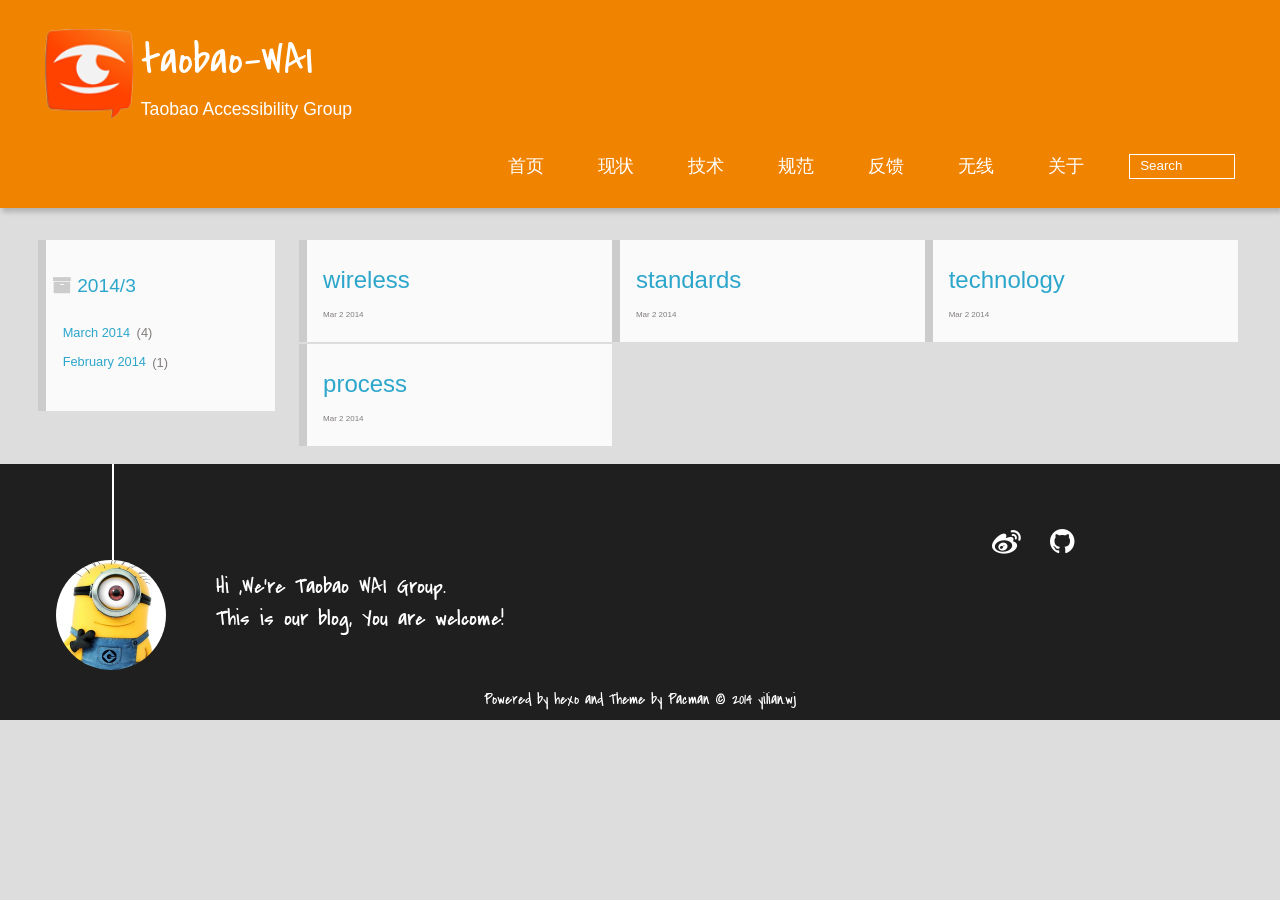
<file: archives/2014/03/index.html>
<!DOCTYPE HTML>
<html >
<head>
  <meta charset="UTF-8">
  
    <title>Archives: 2014/3 | taobao-WAI</title>
    <meta name="viewport" content="width=device-width, initial-scale=1,user-scalable=no">
    
    <meta name="author" content="yilian.wj">
    
    
    
    
    <link rel="alternative" href="/atom.xml" title="taobao-WAI" type="application/atom+xml">
    
    
    <link rel="icon" href="/img/favicon.ico">
    
    
    <link rel="apple-touch-icon" href="/img/pacman.jpg">
    <link rel="apple-touch-icon-precomposed" href="/img/pacman.jpg">
    
    <link rel="stylesheet" href="/css/style.css" type="text/css">
</head>

    <body>
      <header>
        <div>
		
			<div id="imglogo">
				<a href="/"><img src="/img/logo.png" alt="taobao-WAI" title="taobao-WAI"/></a>
			</div>
			
			<div id="textlogo">
				<h1 class="site-name"><a href="/" title="taobao-WAI">taobao-WAI</a></h1>
				<h2 class="blog-motto">Taobao Accessibility Group</h2>
			</div>
			<div class="navbar"><a class="navbutton navmobile" href="#" title="Menu">
			</a></div>
			<nav class="animated">
				<ul>
					<ul>
					 
						<li><a href="/">首页</a></li>
					
						<li><a href="/categories/现状">现状</a></li>
					
						<li><a href="/categories/技术">技术</a></li>
					
						<li><a href="/categories/规范">规范</a></li>
					
						<li><a href="/response">反馈</a></li>
					
						<li><a href="/categories/无线">无线</a></li>
					
						<li><a href="/about">关于</a></li>
					
					<li>
					
					<form class="search" action="//google.com/search" method="get" accept-charset="utf-8">
						<label>Search</label>
						<input type="search" id="search" name="q" autocomplete="off" maxlength="20" placeholder="Search" />
						<input type="hidden" name="q" value="site:taowai.github.io">
					</form>
					
					</li>
				</ul>
			</nav>			
</div>
      </header>
      <div id="container">
        

<div class="archive-title" >
  <h2 class="archive-icon">2014/3</h2>
  
  <div class="archiveslist archive-float clearfix">
   <ul class="archive-list"><li class="archive-list-item"><a class="archive-list-link" href="/archives/2014/03">March 2014</a><span class="archive-list-count">4</span></li><li class="archive-list-item"><a class="archive-list-link" href="/archives/2014/02">February 2014</a><span class="archive-list-count">1</span></li></ul>
 </div>
  
</div>
<div id="main" class="archive-part clearfix">
  <div id="archive-page">

  <section class="post" itemscope itemprop="blogPost">
  
    <a href="/2014/03/02/wireless/" title="wireless" itemprop="url">
  
    <h1 itemprop="name">wireless</h1>
    
    <time datetime="2014-03-02T13:09:38.000Z" itemprop="datePublished">Mar 2 2014</time>
  </a>
</section>


  <section class="post" itemscope itemprop="blogPost">
  
    <a href="/2014/03/02/standards/" title="standards" itemprop="url">
  
    <h1 itemprop="name">standards</h1>
    
    <time datetime="2014-03-02T12:56:06.000Z" itemprop="datePublished">Mar 2 2014</time>
  </a>
</section>


  <section class="post" itemscope itemprop="blogPost">
  
    <a href="/2014/03/02/technology/" title="technology" itemprop="url">
  
    <h1 itemprop="name">technology</h1>
    
    <time datetime="2014-03-02T12:55:57.000Z" itemprop="datePublished">Mar 2 2014</time>
  </a>
</section>


  <section class="post" itemscope itemprop="blogPost">
  
    <a href="/2014/03/02/process/" title="process" itemprop="url">
  
    <h1 itemprop="name">process</h1>
    
    <time datetime="2014-03-02T12:51:11.000Z" itemprop="datePublished">Mar 2 2014</time>
  </a>
</section>



  </div>
</div>

      </div>
      <footer><div id="footer" >
	
	<div class="line">
		<span></span>
		<div class="author"></div>
	</div>
	
	
	<section class="info">
		<p> Hi ,We&#39;re Taobao WAI Group. <br/>
			This is our blog, You are welcome!</p>
	</section>
	 
	<div class="social-font" class="clearfix">
		
		<a href="http://weibo.com/5060443444" target="_blank" title="weibo"></a>
		
		
		
		<a href="https://github.com/tao-wai" target="_blank" title="github"></a>
		
		
	</div>
		<p class="copyright">Powered by <a href="http://zespia.tw/hexo/" target="_blank" title="hexo">hexo</a> and Theme by <a href="https://github.com/A-limon/pacman" target="_blank" title="Pacman">Pacman</a> © 2014 
		
		<a href="http://taowai.github.io" target="_blank" title="yilian.wj">yilian.wj</a>
		
		</p>
</div>
</footer>
      <script src="/js/jquery-2.0.3.min.js"></script>
<script type="text/javascript">
$(document).ready(function(){ 
  $('.navbar').click(function(){
    $('header nav').toggleClass('shownav');
  });
  var myWidth = 0;
  function getSize(){
    if( typeof( window.innerWidth ) == 'number' ) {
      myWidth = window.innerWidth;
    } else if( document.documentElement && document.documentElement.clientWidth) {
      myWidth = document.documentElement.clientWidth;
    };
  };
  var m = $('#main'),
      a = $('#asidepart'),
      c = $('.closeaside'),
      o = $('.openaside');
  $(window).resize(function(){
    getSize(); 
    if (myWidth >= 1024) {
      $('header nav').removeClass('shownav');
    }else
    {
      m.removeClass('moveMain');
      a.css('display', 'block').removeClass('fadeOut');
      o.css('display', 'none');
        
    }
  });
  c.click(function(){
    a.addClass('fadeOut').css('display', 'none');
    o.css('display', 'block').addClass('fadeIn');
    m.addClass('moveMain');
  });
  o.click(function(){
    o.css('display', 'none').removeClass('beforeFadeIn');
    a.css('display', 'block').removeClass('fadeOut').addClass('fadeIn');      
    m.removeClass('moveMain');
  });
  $(window).scroll(function(){
    o.css("top",Math.max(80,260-$(this).scrollTop()));
  });
});
</script>







    </body>
   </html>
</file>
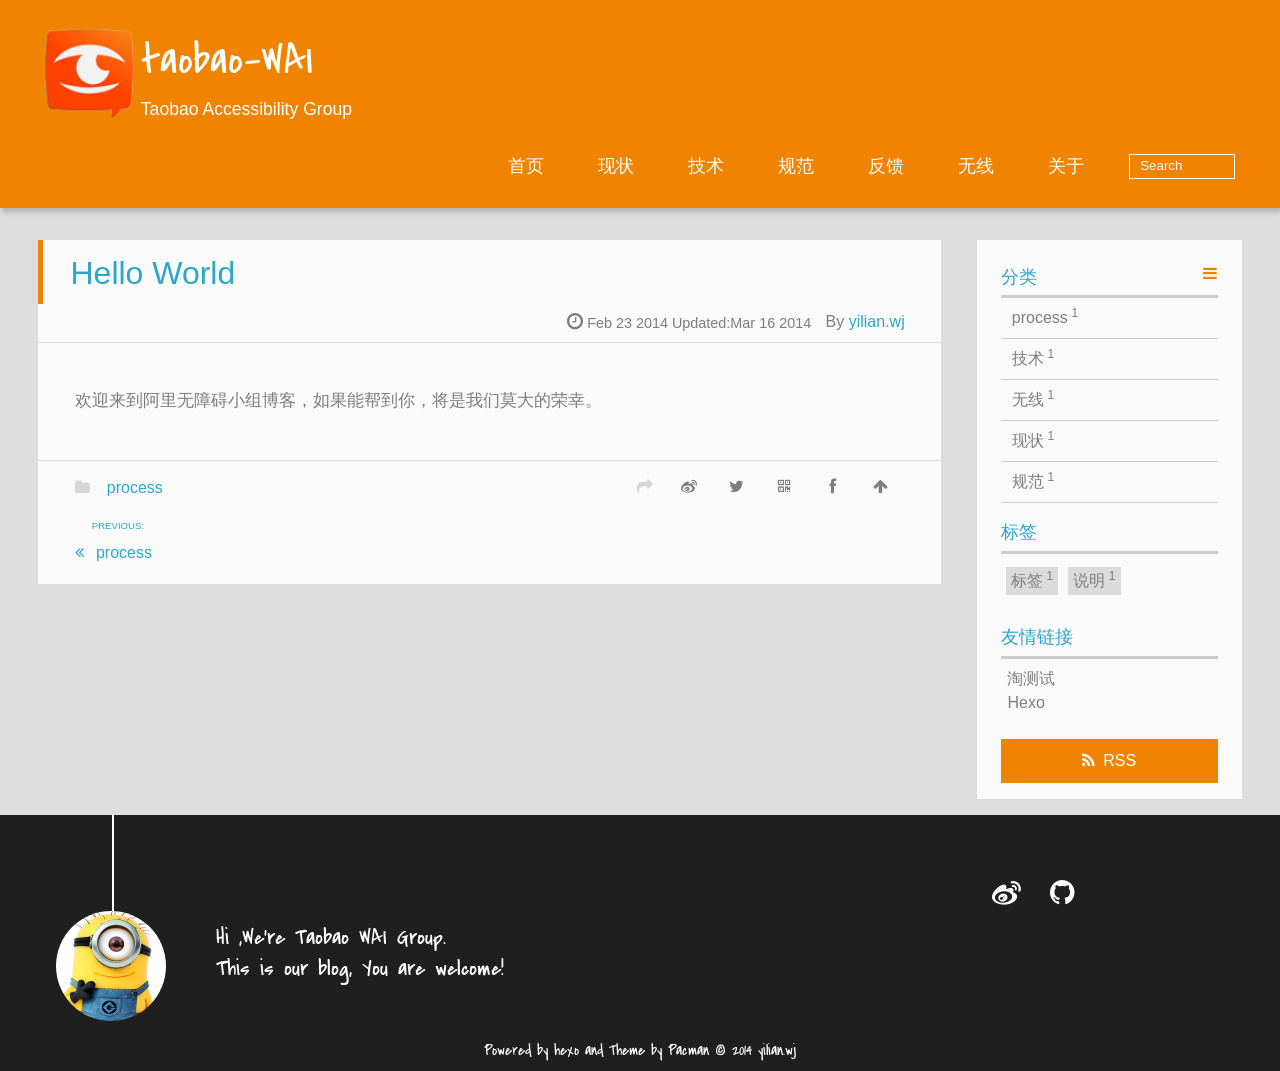
<file: 2014/02/23/hello-world/index.html>
<!DOCTYPE HTML>
<html >
<head>
  <meta charset="UTF-8">
  
    <title>Hello World | taobao-WAI</title>
    <meta name="viewport" content="width=device-width, initial-scale=1,user-scalable=no">
    
    <meta name="author" content="yilian.wj">
    
    <meta name="description" content="欢迎来到阿里无障碍小组博客，如果能帮到你，将是我们莫大的荣幸。">
    
    
    
    
    <link rel="alternative" href="/atom.xml" title="taobao-WAI" type="application/atom+xml">
    
    
    <link rel="icon" href="/img/favicon.ico">
    
    
    <link rel="apple-touch-icon" href="/img/pacman.jpg">
    <link rel="apple-touch-icon-precomposed" href="/img/pacman.jpg">
    
    <link rel="stylesheet" href="/css/style.css" type="text/css">
</head>

  <body>
    <header>
      <div>
		
			<div id="imglogo">
				<a href="/"><img src="/img/logo.png" alt="taobao-WAI" title="taobao-WAI"/></a>
			</div>
			
			<div id="textlogo">
				<h1 class="site-name"><a href="/" title="taobao-WAI">taobao-WAI</a></h1>
				<h2 class="blog-motto">Taobao Accessibility Group</h2>
			</div>
			<div class="navbar"><a class="navbutton navmobile" href="#" title="Menu">
			</a></div>
			<nav class="animated">
				<ul>
					<ul>
					 
						<li><a href="/">首页</a></li>
					
						<li><a href="/categories/现状">现状</a></li>
					
						<li><a href="/categories/技术">技术</a></li>
					
						<li><a href="/categories/规范">规范</a></li>
					
						<li><a href="/response">反馈</a></li>
					
						<li><a href="/categories/无线">无线</a></li>
					
						<li><a href="/about">关于</a></li>
					
					<li>
					
					<form class="search" action="//google.com/search" method="get" accept-charset="utf-8">
						<label>Search</label>
						<input type="search" id="search" name="q" autocomplete="off" maxlength="20" placeholder="Search" />
						<input type="hidden" name="q" value="site:taowai.github.io">
					</form>
					
					</li>
				</ul>
			</nav>			
</div>
    </header>
    <div id="container">
      <div id="main" class="post" itemscope itemprop="blogPost">
	<article itemprop="articleBody"> 
		<header class="article-info clearfix">
  <h1 itemprop="name">
    
      <a href="/2014/02/23/hello-world/" title="Hello World" itemprop="url">Hello World</a>
  </h1>
  <p class="article-author">By
    
      <a href="http://taowai.github.io" title="yilian.wj">yilian.wj</a>
    </p>
  <p class="article-time">
    <time datetime="2014-02-23T09:10:08.000Z" itemprop="datePublished">Feb 23 2014</time>
    Updated:<time datetime="2014-03-16T12:39:10.000Z" itemprop="dateModified">Mar 16 2014</time>
    
  </p>
</header>
	<div class="article-content">
		
		
		<div id="toc" class="toc-article">
			<strong class="toc-title">Contents</strong>
		
		</div>
		
		<p>欢迎来到阿里无障碍小组博客，如果能帮到你，将是我们莫大的荣幸。</p>
  
	</div>
		<footer class="article-footer clearfix">


<div class="article-categories">
  <span></span>
  <a class="article-category-link" href="/categories/process/">process</a>
</div>



<div class="article-share" id="share">

  <div data-url="http://taowai.github.io/2014/02/23/hello-world/" data-title="Hello World | taobao-WAI" data-tsina="null" class="share clearfix">
  </div>

</div>
</footer>   	       
	</article>
	
<nav class="article-nav clearfix">
 
 <div class="prev" >
 <a href="/2014/03/02/process/" title="process">
  <strong>PREVIOUS:</strong><br/>
  <span>
  process</span>
</a>
</div>


</nav>

	
<section class="comment">
	<div class="ds-thread"></div>
</section>

</div>  
      <div class="openaside"><a class="navbutton" href="#" title="Show Sidebar"></a></div>

  <div id="toc" class="toc-aside">
  <strong class="toc-title">Contents</strong>
  
  </div>

<div id="asidepart">
<div class="closeaside"><a class="closebutton" href="#" title="Hide Sidebar"></a></div>
<aside class="clearfix">

  
<div class="categorieslist">
	<p class="asidetitle">分类</p>
		<ul>
		
			<li><a href="/categories/process/" title="process">process<sup>1</sup></a></li>
		
			<li><a href="/categories/技术/" title="技术">技术<sup>1</sup></a></li>
		
			<li><a href="/categories/无线/" title="无线">无线<sup>1</sup></a></li>
		
			<li><a href="/categories/现状/" title="现状">现状<sup>1</sup></a></li>
		
			<li><a href="/categories/规范/" title="规范">规范<sup>1</sup></a></li>
		
		</ul>
</div>


  
<div class="tagslist">
	<p class="asidetitle">标签</p>
		<ul class="clearfix">
		
			<li><a href="/tags/标签/" title="标签">标签<sup>1</sup></a></li>
		
			<li><a href="/tags/说明/" title="说明">说明<sup>1</sup></a></li>
		
		</ul>
</div>


  <div class="linkslist">
  <p class="asidetitle">友情链接</p>
    <ul>
      <li><a href="http://www.taobaotest.com/acc" target="_blank" title="淘测试">淘测试</a></li>
      <li><a href="http://zespia.tw/hexo" target="_blank" title="Hexo">Hexo</a></li>
    </ul>
</div>

  <div class="rsspart">
	<a href="/atom.xml" target="_blank" title="rss">RSS</a>
</div>

</aside>
</div>
    </div>
    <footer><div id="footer" >
	
	<div class="line">
		<span></span>
		<div class="author"></div>
	</div>
	
	
	<section class="info">
		<p> Hi ,We&#39;re Taobao WAI Group. <br/>
			This is our blog, You are welcome!</p>
	</section>
	 
	<div class="social-font" class="clearfix">
		
		<a href="http://weibo.com/5060443444" target="_blank" title="weibo"></a>
		
		
		
		<a href="https://github.com/tao-wai" target="_blank" title="github"></a>
		
		
	</div>
		<p class="copyright">Powered by <a href="http://zespia.tw/hexo/" target="_blank" title="hexo">hexo</a> and Theme by <a href="https://github.com/A-limon/pacman" target="_blank" title="Pacman">Pacman</a> © 2014 
		
		<a href="http://taowai.github.io" target="_blank" title="yilian.wj">yilian.wj</a>
		
		</p>
</div>
</footer>
    <script src="/js/jquery-2.0.3.min.js"></script>
<script type="text/javascript">
$(document).ready(function(){ 
  $('.navbar').click(function(){
    $('header nav').toggleClass('shownav');
  });
  var myWidth = 0;
  function getSize(){
    if( typeof( window.innerWidth ) == 'number' ) {
      myWidth = window.innerWidth;
    } else if( document.documentElement && document.documentElement.clientWidth) {
      myWidth = document.documentElement.clientWidth;
    };
  };
  var m = $('#main'),
      a = $('#asidepart'),
      c = $('.closeaside'),
      o = $('.openaside');
  $(window).resize(function(){
    getSize(); 
    if (myWidth >= 1024) {
      $('header nav').removeClass('shownav');
    }else
    {
      m.removeClass('moveMain');
      a.css('display', 'block').removeClass('fadeOut');
      o.css('display', 'none');
      
      $('#toc.toc-aside').css('display', 'none');
        
    }
  });
  c.click(function(){
    a.addClass('fadeOut').css('display', 'none');
    o.css('display', 'block').addClass('fadeIn');
    m.addClass('moveMain');
  });
  o.click(function(){
    o.css('display', 'none').removeClass('beforeFadeIn');
    a.css('display', 'block').removeClass('fadeOut').addClass('fadeIn');      
    m.removeClass('moveMain');
  });
  $(window).scroll(function(){
    o.css("top",Math.max(80,260-$(this).scrollTop()));
  });
});
</script>

<script type="text/javascript">
$(document).ready(function(){ 
  var ai = $('.article-content>iframe'),
      ae = $('.article-content>embed'),
      t  = $('#toc'),
      h  = $('article h2')
      ah = $('article h2'),
      ta = $('#toc.toc-aside'),
      o  = $('.openaside'),
      c  = $('.closeaside');
  if(ai.length>0){
    ai.wrap('<div class="video-container" />');
  };
  if(ae.length>0){
   ae.wrap('<div class="video-container" />');
  };
  if(ah.length==0){
    t.css('display','none');
  }else{
    c.click(function(){
      ta.css('display', 'block').addClass('fadeIn');
    });
    o.click(function(){
      ta.css('display', 'none');
    });
    $(window).scroll(function(){
      ta.css("top",Math.max(140,320-$(this).scrollTop()));
    });
  };
});
</script>


<script type="text/javascript">
$(document).ready(function(){ 
  var $this = $('.share'),
      url = $this.attr('data-url'),
      encodedUrl = encodeURIComponent(url),
      title = $this.attr('data-title'),
      tsina = $this.attr('data-tsina');
  var html = [
  '<a href="#" class="overlay" id="qrcode"></a>',
  '<div class="qrcode clearfix"><span>扫描二维码分享到微信朋友圈</span><a class="qrclose" href="#share"></a><strong>Loading...Please wait</strong><img id="qrcode-pic" data-src="http://s.jiathis.com/qrcode.php?url=' + encodedUrl + '"/></div>',
  '<a href="#textlogo" class="article-back-to-top" title="Top"></a>',
  '<a href="https://www.facebook.com/sharer.php?u=' + encodedUrl + '" class="article-share-facebook" target="_blank" title="Facebook"></a>',
  '<a href="#qrcode" class="article-share-qrcode" title="QRcode"></a>',
  '<a href="https://twitter.com/intent/tweet?url=' + encodedUrl + '" class="article-share-twitter" target="_blank" title="Twitter"></a>',
  '<a href="http://service.weibo.com/share/share.php?title='+title+'&url='+encodedUrl +'&ralateUid='+ tsina +'&searchPic=true&style=number' +'" class="article-share-weibo" target="_blank" title="Weibo"></a>',
  '<span title="Share to"></span>'
  ].join('');
  $this.append(html);
  $('.article-share-qrcode').click(function(){
    var imgSrc = $('#qrcode-pic').attr('data-src');
    $('#qrcode-pic').attr('src', imgSrc);
    $('#qrcode-pic').load(function(){
        $('.qrcode strong').text(' ');
    });
  });
});     
</script>


<script type="text/javascript">
  var duoshuoQuery = {short_name:"tao-wai"};
  (function() {
    var ds = document.createElement('script');
    ds.type = 'text/javascript';ds.async = true;
    ds.src = '//static.duoshuo.com/embed.js';
    ds.charset = 'UTF-8';
    (document.getElementsByTagName('head')[0] 
    || document.getElementsByTagName('body')[0]).appendChild(ds);
  })();
</script> 





  </body>
</html>
</file>
<file: css/style.css>
html,
body,
div,
span,
applet,
object,
iframe,
h1,
h2,
h3,
h4,
h5,
h6,
p,
blockquote,
pre,
a,
abbr,
acronym,
address,
big,
cite,
code,
del,
dfn,
em,
img,
ins,
kbd,
q,
s,
samp,
small,
strike,
strong,
sub,
sup,
tt,
var,
dl,
dt,
dd,
ol,
ul,
li,
fieldset,
form,
label,
legend,
table,
caption,
tbody,
tfoot,
thead,
tr,
th,
td {
  margin: 0;
  padding: 0;
  border: 0;
  outline: 0;
  font-weight: inherit;
  font-style: inherit;
  font-family: inherit;
  font-size: 100%;
  vertical-align: baseline;
}
body {
  line-height: 1;
  color: #000;
  background: #fff;
}
ol,
ul {
  list-style: none;
}
table {
  border-collapse: separate;
  border-spacing: 0;
  vertical-align: middle;
}
caption,
th,
td {
  text-align: left;
  font-weight: normal;
  vertical-align: middle;
}
a img {
  border: none;
}
/* custom Font*/
@font-face {
  font-family: "covered_by_your_graceregular";
  font-weight: normal;
  font-style: normal;
  src: url("../font/coveredbyyourgrace-webfont.eot");
  src: url("../font/coveredbyyourgrace-webfont.eot?#iefix") format('embedded-opentype'), url("../font/coveredbyyourgrace-webfont.svg#covered_by_your_graceregular") format('svg'), url("../font/coveredbyyourgrace-webfont.woff") format('woff'), url("../font/coveredbyyourgrace-webfont.ttf") format('truetype');
}
/* icon Font */
@font-face {
  font-family: "FontAwesome";
  font-style: normal;
  font-weight: normal;
  src: url("../font/fontawesome-webfont.eot?v=#4.0.3");
  src: url("../font/fontawesome-webfont.eot?#iefix&v=#4.0.3") format("embedded-opentype"), url("../font/fontawesome-webfont.woff?v=#4.0.3") format("woff"), url("../font/fontawesome-webfont.ttf?v=#4.0.3") format("truetype"), url("../font/fontawesome-webfont.svg#fontawesomeregular?v=#4.0.3") format("svg");
}
/* Public style */
* {
  -webkit-margin-before: 0;
  -webkit-margin-after: 0;
}
body {
  background: #ddd;
  font-family: "Helvetica Neue", "Helvetica", "Microsoft YaHei", "WenQuanYi Micro Hei", Arial, sans-serif;
  font-size: 100%;
  color: #817c7c;
  line-height: 1.5;
}
small {
  font-size: 80%;
}
sub,
sup {
  font-size: 75%;
  line-height: 0;
  position: relative;
  vertical-align: baseline;
}
sup {
  top: -0.5em;
  padding-left: 0.3em;
}
sub {
  bottom: -0.25em;
}
a {
  text-decoration: none;
  color: #817c7c;
}
a:hover,
a:focus {
  outline: 0;
  text-decoration: none;
  -webkit-transition: color 0.25s, background 0.5s;
  -moz-transition: color 0.25s, background 0.5s;
  -o-transition: color 0.25s, background 0.5s;
  -ms-transition: color 0.25s, background 0.5s;
  transition: color 0.25s, background 0.5s;
}
a:hover:before {
  -webkit-transition: color 0.25s, background 0.5s;
  -moz-transition: color 0.25s, background 0.5s;
  -o-transition: color 0.25s, background 0.5s;
  -ms-transition: color 0.25s, background 0.5s;
  transition: color 0.25s, background 0.5s;
}
input:focus {
  outline: none;
}
input,
button {
  margin: 0;
  padding: 0;
}
input::-moz-focus-inner,
button::-moz-focus-inner {
  border: 0;
  padding: 0;
}
h1 {
  font-size: 1.5em;
}
.fa {
  display: inline-block;
  font-family: FontAwesome;
  font-style: normal;
  font-weight: normal;
  line-height: 1;
  -webkit-font-smoothing: antialiased;
  -moz-osx-font-smoothing: grayscale;
}
.clearfix {
  zoom: 1;
}
.clearfix:before,
.clearfix:after {
  content: "";
  display: table;
}
.clearfix:after {
  clear: both;
}
::-webkit-input-placeholder {
  color: #fff;
  padding: 2px 0 0 4px;
}
::-moz-placeholder {
  color: #fff;
  padding: 2px 0 0 4px;
}
:-ms-input-placeholder {
  color: #fff;
  padding: 2px 0 0 4px;
}
::-webkit-input-placeholder::before {
  font-family: "FontAwesome";
  -webkit-font-smoothing: antialiased;
  -moz-osx-font-smoothing: grayscale;
  content: "\f002";
  padding-right: 4px;
}
::-moz-placeholder:before {
  font-family: "FontAwesome";
  -webkit-font-smoothing: antialiased;
  -moz-osx-font-smoothing: grayscale;
  content: "\f002";
  padding-right: 4px;
}
:-ms-input-placeholder::before {
  font-family: "FontAwesome";
  -webkit-font-smoothing: antialiased;
  -moz-osx-font-smoothing: grayscale;
  content: "\f002";
  padding-right: 4px;
}
input[type="search"]::-webkit-search-cancel-button,
input[type="search"]::-webkit-search-decoration {
  -webkit-appearance: none;
}
::-webkit-search-cancel-button:after {
  font-family: "FontAwesome";
  -webkit-font-smoothing: antialiased;
  -moz-osx-font-smoothing: grayscale;
  content: '\f00d';
  color: #fff;
  padding-right: 4px;
}
/* css3 animate */
.animated {
  -webkit-animation-fill-mode: both;
  -moz-animation-fill-mode: both;
  -o-animation-fill-mode: both;
  -ms-animation-fill-mode: both;
  animation-fill-mode: both;
  -webkit-animation-duration: 1s;
  -moz-animation-duration: 1s;
  -o-animation-duration: 1s;
  -ms-animation-duration: 1s;
  animation-duration: 1s;
}
@-webkit-keyframes fadeIn {
  0% {
    opacity: 0;
    -ms-filter: "progid:DXImageTransform.Microsoft.Alpha(Opacity=0)";
    filter: alpha(opacity=0);
  }

  100% {
    opacity: 1;
    -ms-filter: none;
    filter: none;
  }
}
.fadeIn {
  -webkit-animation-name: fadeIn;
  -moz-animation-name: fadeIn;
  -o-animation-name: fadeIn;
  -ms-animation-name: fadeIn;
  animation-name: fadeIn;
}
.fadeOut {
  -webkit-animation-name: fadeOut;
  -moz-animation-name: fadeOut;
  -o-animation-name: fadeOut;
  -ms-animation-name: fadeOut;
  animation-name: fadeOut;
}
@-moz-keyframes fadeInDown {
  0% {
    opacity: 0;
    -ms-filter: "progid:DXImageTransform.Microsoft.Alpha(Opacity=0)";
    filter: alpha(opacity=0);
    -webkit-transform: translateY(-20px);
    -moz-transform: translateY(-20px);
    -o-transform: translateY(-20px);
    -ms-transform: translateY(-20px);
    transform: translateY(-20px);
  }

  100% {
    opacity: 1;
    -ms-filter: none;
    filter: none;
    -webkit-transform: translateY(0);
    -moz-transform: translateY(0);
    -o-transform: translateY(0);
    -ms-transform: translateY(0);
    transform: translateY(0);
  }
}
@-webkit-keyframes fadeInDown {
  0% {
    opacity: 0;
    -ms-filter: "progid:DXImageTransform.Microsoft.Alpha(Opacity=0)";
    filter: alpha(opacity=0);
    -webkit-transform: translateY(-20px);
    -moz-transform: translateY(-20px);
    -o-transform: translateY(-20px);
    -ms-transform: translateY(-20px);
    transform: translateY(-20px);
  }

  100% {
    opacity: 1;
    -ms-filter: none;
    filter: none;
    -webkit-transform: translateY(0);
    -moz-transform: translateY(0);
    -o-transform: translateY(0);
    -ms-transform: translateY(0);
    transform: translateY(0);
  }
}
@-o-keyframes fadeInDown {
  0% {
    opacity: 0;
    -ms-filter: "progid:DXImageTransform.Microsoft.Alpha(Opacity=0)";
    filter: alpha(opacity=0);
    -webkit-transform: translateY(-20px);
    -moz-transform: translateY(-20px);
    -o-transform: translateY(-20px);
    -ms-transform: translateY(-20px);
    transform: translateY(-20px);
  }

  100% {
    opacity: 1;
    -ms-filter: none;
    filter: none;
    -webkit-transform: translateY(0);
    -moz-transform: translateY(0);
    -o-transform: translateY(0);
    -ms-transform: translateY(0);
    transform: translateY(0);
  }
}
@-ms-keyframes fadeInDown {
  0% {
    opacity: 0;
    -ms-filter: "progid:DXImageTransform.Microsoft.Alpha(Opacity=0)";
    filter: alpha(opacity=0);
    -webkit-transform: translateY(-20px);
    -moz-transform: translateY(-20px);
    -o-transform: translateY(-20px);
    -ms-transform: translateY(-20px);
    transform: translateY(-20px);
  }

  100% {
    opacity: 1;
    -ms-filter: none;
    filter: none;
    -webkit-transform: translateY(0);
    -moz-transform: translateY(0);
    -o-transform: translateY(0);
    -ms-transform: translateY(0);
    transform: translateY(0);
  }
}
@keyframes fadeInDown {
  0% {
    opacity: 0;
    -ms-filter: "progid:DXImageTransform.Microsoft.Alpha(Opacity=0)";
    filter: alpha(opacity=0);
    -webkit-transform: translateY(-20px);
    -moz-transform: translateY(-20px);
    -o-transform: translateY(-20px);
    -ms-transform: translateY(-20px);
    transform: translateY(-20px);
  }

  100% {
    opacity: 1;
    -ms-filter: none;
    filter: none;
    -webkit-transform: translateY(0);
    -moz-transform: translateY(0);
    -o-transform: translateY(0);
    -ms-transform: translateY(0);
    transform: translateY(0);
  }
}
body >header {
  width: 100%;
  -webkit-box-shadow: 2px 4px 5px rgba(3,3,3,0.2);
  box-shadow: 2px 4px 5px rgba(3,3,3,0.2);
  background: #f08300;
  color: #fff;
  padding: 1em 0 0.8em;
}
@media only screen and (min-width: 1024px) {
  body >header {
    padding: 1.8em 0 1.5em;
  }
}
body >header >div {
  width: 95%;
  margin: 0 auto;
  position: relative;
  overflow: hidden;
}
@media only screen and (min-width: 1024px) {
  body >header >div {
    width: 93%;
  }
}
body >header a {
  display: block;
  color: #fff;
}
#imglogo {
  float: left;
  width: 4em;
  height: 4em;
}
@media only screen and (min-width: 768px) {
  #imglogo {
    width: 5em;
  }
}
@media only screen and (min-width: 1024px) {
  #imglogo {
    width: 5.5em;
  }
}
#imglogo img {
  width: 4em;
}
@media only screen and (min-width: 768px) {
  #imglogo img {
    width: 5em;
  }
}
@media only screen and (min-width: 1024px) {
  #imglogo img {
    width: 5.5em;
  }
}
#textlogo {
  float: left;
  width: 75%;
  margin-left: 0.5em;
}
#textlogo h1.site-name {
  width: 86%;
  font-family: "covered_by_your_graceregular";
  font-size: 200%;
  line-height: 1.5;
  -webkit-font-smoothing: antialiased;
  -moz-osx-font-smoothing: grayscale;
}
@media only screen and (min-width: 768px) {
  #textlogo h1.site-name {
    font-size: 240%;
  }
}
@media only screen and (min-width: 1024px) {
  #textlogo h1.site-name {
    font-size: 280%;
  }
}
#textlogo h2.blog-motto {
  font-size: 0.7em;
  font-weight: normal;
}
@media only screen and (min-width: 768px) {
  #textlogo h2.blog-motto {
    font-size: 100%;
  }
}
@media only screen and (min-width: 1024px) {
  #textlogo h2.blog-motto {
    font-size: 110%;
  }
}
.navbar {
  position: absolute;
  width: 2em;
  right: 0em;
  top: 1em;
  padding: 0.5em;
}
@media only screen and (min-width: 1024px) {
  .navbar {
    display: none;
  }
}
.navbutton::before {
  font-family: "FontAwesome";
  -webkit-font-smoothing: antialiased;
  -moz-osx-font-smoothing: grayscale;
  content: "\f0c9";
}
.navmobile::before {
  padding-left: 1em;
}
header nav {
  float: left;
  width: 100%;
  font-size: 112.5%;
  padding-top: 0.5em;
  max-height: 0.01em;
  -webkit-transition: max-height 1s ease-out;
  -moz-transition: max-height 1s ease-out;
  -o-transition: max-height 1s ease-out;
  -ms-transition: max-height 1s ease-out;
  transition: max-height 1s ease-out;
}
@media only screen and (min-width: 568px) {
  header nav {
    width: 50%;
  }
}
@media only screen and (min-width: 1024px) {
  header nav {
    float: right;
    width: auto;
    margin-top: 1em;
    max-height: none;
  }
}
@media only screen and (min-width: 1024px) {
  header nav ul {
    float: right;
  }
}
@media only screen and (min-width: 1024px) {
  header nav ul li {
    float: left;
  }
}
header nav ul li a {
  padding: 0.2em 0 0.2em 1em;
}
@media only screen and (min-width: 1024px) {
  header nav ul li a {
    padding: 0.2em 1.5em;
  }
}
header nav ul li a:hover {
  background: #bd6300;
  color: #e9cd4c;
}
.shownav {
  max-height: 40em;
}
.search {
  padding: 0.1em 0 0 1em;
}
.search input {
  line-height: 1.7;
  border: 1px solid #fff;
  color: #fff;
  background: transparent;
  width: 80%;
  padding-left: 0.5em;
}
@media only screen and (min-width: 1024px) {
  .search input {
    width: 8em;
    -webkit-transition: 0.5s width;
    -moz-transition: 0.5s width;
    -o-transition: 0.5s width;
    -ms-transition: 0.5s width;
    transition: 0.5s width;
  }
  .search input:focus {
    width: 15em;
  }
}
.search label {
  display: none;
}
/* index layout */
#container {
  width: 95%;
  margin: 0 auto;
  overflow: hidden;
}
@media only screen and (min-width: 768px) {
  #container {
    width: 96%;
  }
}
@media only screen and (min-width: 1024px) {
  #container {
    width: 94%;
  }
}
@media only screen and (min-width: 1560px) {
  #container {
    width: 82%;
  }
}
#main {
  margin: 1em 0 0;
  line-height: 1.8;
}
@media only screen and (min-width: 1024px) {
  #main {
    margin: 2em 0 0;
    width: 75%;
    float: left;
    -webkit-transition: margin 0.5s ease-out;
    -moz-transition: margin 0.5s ease-out;
    -o-transition: margin 0.5s ease-out;
    -ms-transition: margin 0.5s ease-out;
    transition: margin 0.5s ease-out;
  }
}
#main section.post {
  background: #fafafa;
  margin-bottom: 0.125em;
}
#main section.post a {
  display: block;
  border-left: 0.5em solid #ccc;
  -webkit-transition: border-left 0.45s;
  -moz-transition: border-left 0.45s;
  -o-transition: border-left 0.45s;
  -ms-transition: border-left 0.45s;
  transition: border-left 0.45s;
  padding: 0.5em;
}
@media only screen and (min-width: 768px) {
  #main section.post a {
    padding: 1em;
  }
}
#main section.post a:hover {
  border-left: 0.5em solid #f08300;
}
#main section.post a h1 {
  color: #2ca6cb;
  line-height: 2;
}
#main section.post a p {
  color: #817c7c;
}
#main section.post a time {
  color: #817c7c;
  display: block;
  margin: 0.5em 0;
  font-size: 0.5em;
}
.moveMain {
  margin-left: 10% !important;
}
#page-nav {
  background: #fafafa;
  text-align: center;
  overflow: hidden;
}
#page-nav a,
#page-nav span {
  display: inline-block;
  padding: 0.5em 1em;
}
#page-nav a {
  color: #2ca6cb;
}
#page-nav a:hover {
  background: #ccc;
  color: #f08300;
}
#page-nav .prev {
  float: left;
  border-left: 0.5em solid #ccc;
  -webkit-transition: border-left 0.5s;
  -moz-transition: border-left 0.5s;
  -o-transition: border-left 0.5s;
  -ms-transition: border-left 0.5s;
  transition: border-left 0.5s;
}
#page-nav .prev:hover {
  border-left: 0.5em solid #f08300;
}
#page-nav .next {
  float: right;
}
#page-nav .page-number {
  display: none;
}
@media only screen and (min-width: 768px) {
  #page-nav .page-number {
    display: inline-block;
  }
}
#page-nav .current {
  color: #b8b8b8;
  font-weight: bold;
}
#page-nav .space {
  color: #2ca6cb;
}
/* page layout */
@media only screen and (min-width: 1024px) {
  .page {
    margin-left: 10% !important;
  }
}
/* archive layout */
.category-icon:before,
.tag-icon:before,
.archive-icon:before {
  font-family: "FontAwesome";
  -webkit-font-smoothing: antialiased;
  -moz-osx-font-smoothing: grayscale;
  color: #ccc;
  font-size: 100%;
  padding-right: 0.3em;
}
.category-icon:before {
  content: "\f07b";
}
.tag-icon:before {
  content: "\f02c";
}
.archive-icon:before {
  content: "\f187";
}
.archive-title {
  margin: 1em 0;
  width: 97%;
  padding: 2em 0 2em 3%;
  background: #fafafa;
  border-left: 0.5em solid #ccc;
}
@media only screen and (min-width: 1024px) {
  .archive-title {
    margin: 2em 0;
    width: 18.5%;
    padding-left: 0.5%;
    float: left;
  }
}
.archive-title h2 {
  width: 90%;
  color: #2ca6cb;
  font-size: 120%;
}
.archive-title a {
  color: #2ca6cb;
  -webkit-transition: color 0.5s;
  -moz-transition: color 0.5s;
  -o-transition: color 0.5s;
  -ms-transition: color 0.5s;
  transition: color 0.5s;
}
.archive-title a:hover {
  color: #f08300;
  -webkit-transition: color 0.5s;
  -moz-transition: color 0.5s;
  -o-transition: color 0.5s;
  -ms-transition: color 0.5s;
  transition: color 0.5s;
}
.current {
  color: #f08300 !important;
}
@media only screen and (min-width: 768px) {
  .archive-part {
    min-height: 200px;
  }
}
@media only screen and (min-width: 1024px) {
  .archive-part {
    width: 78% !important;
    float: right;
    margin-left: 2% !important;
  }
}
.archive-part section.post {
  width: 100%;
}
@media only screen and (min-width: 768px) {
  .archive-part section.post {
    float: left;
    width: 50%;
  }
}
@media only screen and (min-width: 1024px) {
  .archive-part section.post {
    width: 33.333%;
  }
}
@media only screen and (min-width: 768px) {
  .archive-nav {
    width: 100%;
    float: left;
    margin-top: 1em;
  }
}
/* tags&categories layout */
.all-list-box {
  min-height: 400px;
}
.post,
.page {
  background: #fafafa;
}
.post a,
.page a {
  color: #2ca6cb;
}
.post a:hover,
.page a:hover {
  color: #f08300;
}
@media only screen and (min-width: 768px) {
  article header.article-info {
    border-bottom: 1px solid #dbdbdb;
  }
}
article header.article-info >h1 {
  padding: 0.2em 3%;
  font-size: 170%;
  line-height: 1.5;
  word-wrap: break-word;
  word-break: normal;
  -webkit-font-smoothing: antialiased;
  -moz-osx-font-smoothing: grayscale;
  border-left: 5px solid #f08300;
}
@media only screen and (min-width: 1024px) {
  article header.article-info >h1 {
    font-size: 200%;
    padding-top: 0.3em;
  }
}
article header.article-info >p.article-author {
  padding: 0.3em 4% 0.3em 0;
  text-align: right;
  border-bottom: 1px solid #dbdbdb;
}
@media only screen and (min-width: 768px) {
  article header.article-info >p.article-author {
    float: right;
    border-bottom: none;
  }
}
article header.article-info >p.article-time {
  padding-top: 0.5em;
  font-size: 0.8em;
  text-align: center;
}
@media only screen and (min-width: 768px) {
  article header.article-info >p.article-time {
    float: right;
    margin-right: 1em;
    padding-top: 0.1em;
    font-size: 0.9em;
  }
}
article header.article-info >p.article-time:before {
  font-family: "FontAwesome";
  font-size: 130%;
  content: "\f017";
  -webkit-font-smoothing: antialiased;
  -moz-osx-font-smoothing: grayscale;
}
article .article-content {
  padding: 1.5em 4%;
}
article .article-content .kb {
  padding: 0.1em 0.6em;
  border: 1px solid #ccc;
  background-color: code-color;
  color: #8f8f8f;
  -webkit-box-shadow: 0 1px 0 rgba(0,0,0,0.2), 0 0 0 2px #fff inset;
  box-shadow: 0 1px 0 rgba(0,0,0,0.2), 0 0 0 2px #fff inset;
  -webkit-border-radius: 3px;
  border-radius: 3px;
  display: inline-block;
  margin: 0 0.1em;
  text-shadow: 0 1px 0 #fff;
  line-height: 1.5;
  white-space: nowrap;
}
article .article-content h1,
article .article-content h2 {
  font-size: 180%;
  line-height: 1.2em;
}
article .article-content h3,
article .article-content h4,
article .article-content h5,
article .article-content h6 {
  font-size: 140%;
}
article .article-content h1,
article .article-content h2,
article .article-content h3,
article .article-content h4,
article .article-content h5,
article .article-content h6 {
  color: #333;
  -webkit-font-smoothing: antialiased;
  -moz-osx-font-smoothing: grayscale;
  padding: 0.3em 0;
  margin: 0.5em 0;
}
article .article-content h1 >code,
article .article-content h2 >code,
article .article-content h3 >code,
article .article-content h4 >code,
article .article-content h5 >code,
article .article-content h6 >code {
  color: #a3a3a3;
}
article .article-content hr {
  border: 1px solid #dbdbdb;
}
article .article-content strong,
article .article-content em {
  font-weight: bold;
}
article .article-content acronym,
article .article-content abbr {
  border-bottom: 1px dotted;
}
article .article-content blockquote {
  border-left: 0.2em solid #f08300;
  margin: 0.65em 0 0.65em 4%;
  padding-left: 1%;
  line-height: 1.5;
  font-size: 110%;
}
article .article-content blockquote footer {
  background: #fafafa;
  padding: 0;
  margin: 0;
  font-size: 80%;
  line-height: 1em;
}
article .article-content blockquote cite {
  font-style: italic;
  padding-left: 0.5em;
}
article .article-content ul,
article .article-content ol {
  padding-left: 2em;
  font-size: 105%;
}
@media only screen and (min-width: 768px) {
  article .article-content ul,
  article .article-content ol {
    padding-left: 3em;
  }
}
article .article-content ul li {
  list-style: disc;
  text-align: match-parent;
  margin: 0.5em 0;
}
article .article-content ol li {
  list-style-type: decimal;
  margin: 0.5em 0;
}
article .article-content dl dt {
  font-weight: blod;
}
article .article-content ul li>code,
article .article-content ol li>code,
article .article-content p code,
article .article-content strong code,
article .article-content em code {
  font-family: Monaco, Menlo, Consolas, Courier New, monospace;
  background: #eee;
  color: #747070;
  border: 1px solid #d6d6d6;
  padding: 0 5px;
  margin: 0 2px;
  font-size: 90%;
  white-space: nowrap;
  text-shadow: 0 1px #fff;
}
article .article-content p {
  font-size: 105%;
  line-height: 1.7;
  margin: 0.7em 0;
}
@media only screen and (min-width: 1024px) {
  article .article-content p {
    margin: 1.2em 0;
  }
}
article .article-content img,
article .article-content video,
article .article-content figure img {
  max-width: 100%;
  display: block;
  margin: auto;
  height: auto;
  vertical-align: middle;
  padding-top: 0.5em;
}
@media only screen and (min-width: 1024px) {
  article .article-content img,
  article .article-content video,
  article .article-content figure img {
    padding-top: 0.7em;
  }
}
article .article-content figcaption,
article .article-content .caption {
  text-align: center;
  display: block;
  font-size: 0.9em;
  font-weight: blod;
}
article .article-content .video-container {
  position: relative;
  padding-top: 56%;
  height: 0;
  overflow: hidden;
}
article .article-content .video-container iframe,
article .article-content .video-container object,
article .article-content .video-container embed {
  position: absolute;
  top: 0;
  left: 0;
  width: 100%;
  height: 100%;
  margin-top: 0;
}
article .article-content table {
  width: 100%;
  border-collapse: collapse;
  border-spacing: 0;
}
article .article-content table th {
  font-weight: bold;
  border-bottom: 3px solid #dbdbdb;
  padding-bottom: 0.5em;
}
article .article-content table td {
  border-bottom: 1px solid #dbdbdb;
  padding: 10px 0;
}
article .article-content .pullquote {
  text-align: left;
  width: 45%;
  margin: 0;
  border: none;
}
article .article-content .left {
  margin-left: 0.5em;
  margin-right: 1em;
  float: left;
}
article .article-content .right {
  margin-right: 0.5em;
  margin-left: 1em;
  float: right;
}
footer.article-footer {
  background: #fafafa;
  padding: 0 4%;
  margin: 0;
  border-top: 1px solid #dbdbdb;
}
.article-share {
  float: right;
  width: 100%;
}
@media only screen and (min-width: 568px) {
  .article-share {
    width: 60%;
  }
}
@media only screen and (min-width: 768px) {
  .article-share {
    width: 40%;
  }
}
.share span {
  float: right;
  height: 3em;
  width: 1em;
  margin-right: 0.5em;
  position: relative;
  color: #d6d6d6;
}
.share span:before {
  font-family: "FontAwesome";
  content: "\f064";
  font-size: 1em;
  -webkit-font-smoothing: antialiased;
  -moz-osx-font-smoothing: grayscale;
  width: 1.5em;
  height: 1.5em;
  position: absolute;
  top: 50%;
  left: 50%;
  margin-top: -0.75em;
  margin-left: -0.75em;
}
.share a {
  float: right;
  width: 3em;
  height: 3em;
  display: block;
  position: relative;
}
.share a:before {
  font-size: 100%;
  font-family: "FontAwesome";
  text-align: center;
  color: #817c7c;
  -webkit-font-smoothing: antialiased;
  -moz-osx-font-smoothing: grayscale;
  width: 1.5em;
  height: 1.5em;
  position: absolute;
  top: 50%;
  left: 50%;
  margin-top: -0.75em;
  margin-left: -0.75em;
}
.share a:hover:before {
  color: #fff;
}
.article-share-twitter:before {
  content: "\f099";
}
.article-share-twitter:hover {
  background: #00aced;
  text-shadow: 0 1px #008abe;
}
.article-share-facebook:before {
  content: "\f09a";
}
.article-share-facebook:hover {
  background: #3b5998;
  text-shadow: 0 1px #2f477a;
}
.article-share-weibo:before {
  content: "\f18a";
}
.article-share-weibo:hover {
  background: #eb182c;
  text-shadow: 0 1px #bf1121;
}
.article-share-qrcode:before {
  content: "\f029";
}
.article-share-qrcode:hover {
  background: #49ae0f;
  text-shadow: 0 1px #3a8b0c;
}
.article-back-to-top:before {
  content: "\f062";
}
.article-back-to-top:hover {
  background: #762c54;
  text-shadow: 0 1px #5e2343;
}
.qrcode {
  width: 15em;
  height: 15em;
  position: absolute;
  top: 50%;
  left: 50%;
  margin-top: -7.5em;
  margin-left: -7.5em;
  background: #fff;
  border: 2px solid #ccc;
  -webkit-border-radius: 3px;
  border-radius: 3px;
  display: inline-block;
  opacity: 0;
  -ms-filter: "progid:DXImageTransform.Microsoft.Alpha(Opacity=0)";
  filter: alpha(opacity=0);
  position: fixed;
  text-align: center;
  visibility: hidden;
  z-index: 10;
  -webkit-transition: opacity 0.5s;
  -moz-transition: opacity 0.5s;
  -o-transition: opacity 0.5s;
  -ms-transition: opacity 0.5s;
  transition: opacity 0.5s;
}
@media only screen and (min-width: 1024px) {
  .qrcode {
    width: 20em;
    height: 20em;
    position: absolute;
    top: 50%;
    left: 50%;
    margin-top: -10em;
    margin-left: -10em;
    position: fixed;
  }
}
.qrcode span {
  display: block;
  width: 80%;
  height: 1.5em;
  font-size: 80%;
  float: left;
}
.qrcode span:before {
  content: none;
}
.qrcode a {
  display: block;
  width: 16%;
  height: 1.5em;
  float: left;
}
.qrcode img {
  width: 90%;
  height: 90%;
}
.qrclose:before {
  font-family: "FontAwesome";
  -webkit-font-smoothing: antialiased;
  -moz-osx-font-smoothing: grayscale;
  content: "\f057";
  color: #ccc;
}
.qrclose:hover:before {
  color: #2ca6cb !important;
}
.overlay {
  display: none !important;
}
.overlay:target+.qrcode {
  opacity: 1;
  -ms-filter: none;
  filter: none;
  visibility: visible;
}
.article-tags,
.article-categories {
  padding: 0.5em 0;
  float: left;
  width: 100%;
}
@media only screen and (min-width: 568px) {
  .article-tags,
  .article-categories {
    width: 50%;
  }
}
@media only screen and (min-width: 768px) {
  .article-tags,
  .article-categories {
    width: 30%;
  }
}
.article-tags {
  color: #d6d6d6;
}
.article-tags span {
  position: relative;
  float: left;
  width: 1em;
  height: 2em;
  margin-right: 0.5em;
}
.article-tags span:before {
  font-family: "FontAwesome";
  -webkit-font-smoothing: antialiased;
  -moz-osx-font-smoothing: grayscale;
  width: 1.2em;
  height: 1.2em;
  position: absolute;
  top: 50%;
  left: 50%;
  margin-top: -0.6em;
  margin-left: -0.6em;
  content: "\f02c";
}
.article-tags a {
  float: left;
  padding: 0 0.3em;
  margin: 0.3em;
  background: #e6e6e6;
}
.article-tags a:hover {
  color: #fff;
  background: #2ca6cb;
}
.article-categories {
  color: #d6d6d6;
  margin-top: 0.3em;
}
.article-categories span:before {
  font-family: "FontAwesome";
  -webkit-font-smoothing: antialiased;
  -moz-osx-font-smoothing: grayscale;
  content: "\f07b";
}
.article-category-link {
  padding: 0.5em;
  margin: 0 0.3em;
}
.article-category-link:hover {
  color: #fff !important;
  background: #2ca6cb;
}
.article-nav {
  padding: 0 10%;
}
@media only screen and (min-width: 768px) {
  .article-nav {
    padding: 0 4%;
  }
}
.article-nav strong {
  font-size: 0.6em;
}
.article-nav a {
  display: block;
  overflow: hidden;
}
.article-nav .prev a:hover,
.article-nav .next a:hover {
  background: #2ca6cb;
  color: #fff;
}
.article-nav .prev {
  width: 100%;
  float: left;
}
.article-nav .prev strong {
  padding-left: 1.8em;
}
.article-nav .prev span:before {
  font-family: "FontAwesome";
  -webkit-font-smoothing: antialiased;
  -moz-osx-font-smoothing: grayscale;
  content: "\f100";
  padding-right: 0.5em;
}
@media only screen and (min-width: 768px) {
  .article-nav .prev {
    width: 45%;
    float: left;
  }
}
.article-nav .next {
  width: 100%;
  float: left;
  text-align: left;
}
.article-nav .next strong {
  padding-left: 1.5em;
}
.article-nav .next span:before {
  font-family: "FontAwesome";
  -webkit-font-smoothing: antialiased;
  -moz-osx-font-smoothing: grayscale;
  content: "\f101";
  padding-right: 0.5em;
}
@media only screen and (min-width: 768px) {
  .article-nav .next {
    width: 45%;
    float: right;
    text-align: right;
  }
  .article-nav .next strong {
    padding-right: 1.8em;
  }
  .article-nav .next span:before {
    content: none;
  }
  .article-nav .next span:after {
    font-family: "FontAwesome";
    -webkit-font-smoothing: antialiased;
    -moz-osx-font-smoothing: grayscale;
    content: "\f101";
    padding-left: 0.5em;
  }
}
section.comment {
  padding: 0 4%;
  margin: 1em 0;
}
.toc-article {
  background: #eee;
  margin: 2em 0 0 0.5em;
  padding: 1em;
}
.toc-article strong {
  padding: 0.3em 0;
}
#toc {
  line-height: 1em;
  font-size: 0.8em;
  float: right;
}
#toc .toc {
  padding: 0;
}
#toc .toc li {
  list-style-type: none;
}
#toc .toc-child {
  padding-left: 1.5em;
}
#toc.toc-aside {
  display: none;
  width: 13%;
  position: fixed;
  right: 2%;
  top: 320px;
  overflow: hidden;
  line-height: 1.5em;
  font-size: 1em;
  color: #333;
  opacity: 0.6;
  -ms-filter: "progid:DXImageTransform.Microsoft.Alpha(Opacity=60)";
  filter: alpha(opacity=60);
  -webkit-transition: opacity 1s ease-out;
  -moz-transition: opacity 1s ease-out;
  -o-transition: opacity 1s ease-out;
  -ms-transition: opacity 1s ease-out;
  transition: opacity 1s ease-out;
}
#toc.toc-aside strong {
  padding: 0.3em 0;
  color: #817c7c;
}
#toc.toc-aside:hover {
  -webkit-transition: opacity 0.3s ease-out;
  -moz-transition: opacity 0.3s ease-out;
  -o-transition: opacity 0.3s ease-out;
  -ms-transition: opacity 0.3s ease-out;
  transition: opacity 0.3s ease-out;
  opacity: 1;
  -ms-filter: none;
  filter: none;
}
#toc.toc-aside a {
  -webkit-transition: color 1s ease-out;
  -moz-transition: color 1s ease-out;
  -o-transition: color 1s ease-out;
  -ms-transition: color 1s ease-out;
  transition: color 1s ease-out;
}
#toc.toc-aside a:hover {
  color: #f08300;
  -webkit-transition: color 0.3s ease-out;
  -moz-transition: color 0.3s ease-out;
  -o-transition: color 0.3s ease-out;
  -ms-transition: color 0.3s ease-out;
  transition: color 0.3s ease-out;
}
.active {
  color: #f08300 !important;
}
.openaside {
  display: none;
  position: fixed;
  right: 7.5%;
  top: 260px;
}
.openaside a {
  display: block;
  color: #fff;
  border: 1px solid #fff;
  -webkit-border-radius: 5px;
  border-radius: 5px;
  background: #f08300;
  padding: 0.2em 0.55em;
}
.openaside a::before {
  font-family: "FontAwesome";
  -webkit-font-smoothing: antialiased;
  -moz-osx-font-smoothing: grayscale;
  content: "\f0c9";
}
.closeaside {
  display: none;
}
.closeaside a {
  color: #f08300;
}
.closeaside a:hover {
  color: #2ca6cb;
}
.closeaside a::before {
  font-family: "FontAwesome";
  -webkit-font-smoothing: antialiased;
  -moz-osx-font-smoothing: grayscale;
  content: "\f0c9";
}
@media only screen and (min-width: 1024px) {
  .closeaside {
    display: block;
    position: absolute;
    right: 25px;
    top: 22px;
  }
}
#asidepart {
  background: #fafafa;
  margin: 1em 0 0;
  padding: 0.5em 2% 1em;
}
@media only screen and (min-width: 1024px) {
  #asidepart {
    position: relative;
    float: left;
    width: 18%;
    margin: 2em 0 0 3%;
  }
}
.asidetitle {
  font-size: 1.1em;
  color: #2ca6cb;
  padding: 0 0 0.3125em 0;
  border-bottom: 0.1875em solid #ccc;
}
.asidetitle a {
  color: #2ca6cb;
}
.asidetitle a:hover {
  color: #f08300;
  -webkit-transition: color 0.5s;
  -moz-transition: color 0.5s;
  -o-transition: color 0.5s;
  -ms-transition: color 0.5s;
  transition: color 0.5s;
}
@media only screen and (min-width: 768px) {
  .categorieslist {
    width: 45%;
    float: left;
    margin: 0 5% 0 0;
  }
}
@media only screen and (min-width: 1024px) {
  .categorieslist {
    width: 100%;
    float: none;
    margin: 1em 0 0;
  }
}
.categorieslist li {
  border-bottom: 1px solid #ccc;
}
.categorieslist li a {
  display: block;
  padding: 0.5em 5%;
}
.categorieslist li a:hover {
  color: #f08300;
}
.tagslist {
  margin: 1em 0 0;
}
@media only screen and (min-width: 768px) {
  .tagslist {
    width: 45%;
    float: left;
    margin: 0 5% 0 0;
  }
}
@media only screen and (min-width: 1024px) {
  .tagslist {
    width: 100%;
    float: none;
    margin: 1em 0 0;
  }
}
.tagslist ul {
  padding: 0.5em 0;
}
.tagslist ul li {
  float: left;
}
.tagslist ul li a {
  display: block;
  margin: 0.3125em;
  padding: 0.125em 0.3125em;
  background: #dbdbdb;
}
.tagslist ul li a:hover {
  color: #f08300;
  background: #e6e6e6;
}
.rsspart {
  background: #f08300;
  width: 100%;
}
@media only screen and (min-width: 768px) {
  .rsspart {
    float: left;
    width: 45%;
    margin: 0 5% 0 0;
  }
}
@media only screen and (min-width: 1024px) {
  .rsspart {
    width: 100%;
    float: none;
    margin: 1em 0 0;
  }
}
.rsspart a {
  color: #fff;
  display: block;
  padding: 0.625em 0;
  text-align: center;
}
.rsspart a:hover {
  color: #f08300;
  background: #fafafa;
}
.rsspart a::before {
  font-family: "FontAwesome";
  -webkit-font-smoothing: antialiased;
  -moz-osx-font-smoothing: grayscale;
  padding-right: 0.5em;
  content: "\f09e";
}
@media only screen and (min-width: 768px) {
  .archiveslist {
    width: 45%;
    float: left;
    margin: 0 5% 0 0;
  }
}
@media only screen and (min-width: 1024px) {
  .archiveslist {
    width: 100%;
    float: none;
    margin: 1em 0 0;
  }
}
.archiveslist li {
  font-size: 0.8em;
  line-height: 2em;
}
.archiveslist li a {
  padding: 0.5em;
}
.archiveslist li a:hover {
  color: #f08300;
  -webkit-transition: color 0.25s;
  -moz-transition: color 0.25s;
  -o-transition: color 0.25s;
  -ms-transition: color 0.25s;
  transition: color 0.25s;
}
.archiveslist .archive-list-count:before {
  content: "(";
}
.archiveslist .archive-list-count:after {
  content: ")";
}
.archive-list {
  padding: 0.5em 0;
}
.archive-float ul {
  padding: 0;
}
.archive-float li {
  float: left;
  margin: 0.3em;
}
@media only screen and (min-width: 1024px) {
  .archive-float li {
    float: none;
  }
}
@media only screen and (min-width: 768px) {
  .tagcloudlist {
    width: 45%;
    float: left;
    margin: 0 5% 0 0;
  }
}
@media only screen and (min-width: 1024px) {
  .tagcloudlist {
    width: 100%;
    float: none;
    margin: 1em 0 0;
  }
}
.tagcloudlist .tagcloudlist a {
  padding: 0.2em;
  display: block;
  float: left;
}
.tagcloudlist .tagcloudlist a:hover {
  color: #f08300;
  -webkit-transition: color 0.25s;
  -moz-transition: color 0.25s;
  -o-transition: color 0.25s;
  -ms-transition: color 0.25s;
  transition: color 0.25s;
}
.linkslist {
  margin-top: 0.5em;
}
@media only screen and (min-width: 768px) {
  .linkslist {
    width: 45%;
    float: left;
    margin: 0 5% 0 0;
  }
}
@media only screen and (min-width: 1024px) {
  .linkslist {
    width: 100%;
    float: none;
    margin: 1em 0 0;
  }
}
.linkslist ul {
  padding: 0.5em 0;
}
.linkslist ul a {
  font-size: 1em;
  line-height: 1.5;
  display: block;
  padding: 0 3%;
}
.linkslist ul a:hover {
  color: #f08300;
  -webkit-transition: color 0.25s;
  -moz-transition: color 0.25s;
  -o-transition: color 0.25s;
  -ms-transition: color 0.25s;
  transition: color 0.25s;
}
footer {
  margin-top: 1em;
  background: #1f1f1f;
  padding: 0 2% 0.5em;
}
#footer {
  width: 95%;
  margin: 0 auto;
  overflow: hidden;
  position: relative;
}
#footer .line {
  width: 100%;
  height: 14em;
  margin: 0 auto;
}
@media only screen and (min-width: 768px) {
  #footer .line {
    width: 10em;
    float: left;
    position: relative;
  }
}
#footer .line span {
  display: block;
  width: 0.5em;
  height: 6.25em;
  border-right: 0.125em solid #fff;
  margin: 0 auto;
}
@media only screen and (min-width: 768px) {
  #footer .line span {
    position: absolute;
    left: 3em;
    margin: 0 0 1.5em;
  }
}
.author {
  width: 6.875em;
  height: 6.875em;
  margin: 0 auto;
  background: no-repeat url("/img/author.jpg") left top;
  -webkit-background-size: 6.875em 6.875em;
  -moz-background-size: 6.875em 6.875em;
  background-size: 6.875em 6.875em;
  -webkit-border-radius: 3.4375em;
  border-radius: 3.4375em;
  -webkit-transition: -webkit-transform 2s ease-out;
  -moz-transition: -moz-transform 2s ease-out;
  -o-transition: -o-transform 2s ease-out;
  -ms-transition: -ms-transform 2s ease-out;
  transition: transform 2s ease-out;
}
.author:hover {
  -webkit-transform: rotateZ(360deg);
  -moz-transform: rotateZ(360deg);
  -o-transform: rotateZ(360deg);
  -ms-transform: rotateZ(360deg);
  transform: rotateZ(360deg);
}
@media only screen and (min-width: 768px) {
  .author {
    position: absolute;
    top: 6em;
    margin: 0 0 1.5em;
  }
}
.info {
  font-family: "covered_by_your_graceregular";
  -webkit-font-smoothing: antialiased;
  -moz-osx-font-smoothing: grayscale;
  font-size: 150%;
  line-height: 1.3em;
  width: 90%;
  margin: 0 auto;
  color: #fff;
}
@media only screen and (min-width: 768px) {
  .info {
    margin: 4.5em 0 2em 0;
    float: left;
    width: 75%;
  }
}
.social-font {
  width: 100%;
  margin: 0 auto;
  float: left;
  padding-left: 3%;
}
@media only screen and (min-width: 568px) {
  .social-font {
    padding-left: 20%;
  }
}
@media only screen and (min-width: 768px) {
  .social-font {
    width: 18em;
    position: absolute;
    right: -3em;
    top: 3em;
  }
}
.social-font a {
  float: left;
  display: block;
  width: 14%;
  color: #fff;
  font-size: 180%;
  padding: 0.5em;
}
@media only screen and (min-width: 1024px) {
  .social-font a {
    padding: 0.3em;
  }
}
.social-font a:hover:before {
  color: #2ca6cb;
}
.social-font a[title="weibo"]::before,
.social-font a[title="twitter"]::before,
.social-font a[title="github"]::before,
.social-font a[title="facebook"]::before {
  font-family: "FontAwesome";
  -webkit-font-smoothing: antialiased;
  -moz-osx-font-smoothing: grayscale;
}
.social-font a[title="weibo"]::before {
  content: "\f18a";
}
.social-font a[title="twitter"]::before {
  content: "\f099";
}
.social-font a[title="github"]::before {
  content: "\f09b";
}
.social-font a[title="facebook"]::before {
  content: "\f09a";
}
.copyright {
  -webkit-font-smoothing: antialiased;
  -moz-osx-font-smoothing: grayscale;
  font-family: "covered_by_your_graceregular";
  width: 100%;
  color: #fff;
  text-align: center;
}
@media only screen and (min-width: 768px) {
  .copyright {
    float: left;
  }
}
.copyright a {
  color: #fff;
}
.copyright a:hover {
  color: #2ca6cb;
}
.article-content pre,
.article-content .highlight {
  background: #1d1f21;
  margin: 0.5em 0;
  padding: 1em 2%;
  overflow: auto;
  color: #c5c8c6;
  line-height: 1.5;
  font-size: 100%;
}
.article-content .highlight .gutter pre,
.article-content .gist .gist-file .gist-data .line-numbers {
  color: #666;
  font-size: 0.85em;
  line-height: 1.5;
  font-size: 100%;
}
.article-content pre {
  font-family: Monaco, Menlo, Consolas, Courier New, monospace;
}
.article-content pre code {
  background: none;
  text-shadow: none;
  padding: 0;
}
.article-content .highlight pre {
  border: none;
  margin: 0;
  padding: 0;
}
.article-content .highlight table {
  margin: 0;
  width: auto;
}
.article-content .highlight td {
  border: none;
  padding: 0;
}
.article-content .highlight figcaption {
  zoom: 1;
  font-size: 0.85em;
  text-align: left;
  color: #969896;
  line-height: 1em;
  padding: 0.5em 0;
  margin-bottom: 0.5em;
}
.article-content .highlight figcaption:before,
.article-content .highlight figcaption:after {
  content: "";
  display: table;
}
.article-content .highlight figcaption:after {
  clear: both;
}
.article-content .highlight figcaption a {
  float: right;
}
.article-content .highlight .gutter pre {
  text-align: right;
  padding-right: 1.5em;
}
.article-content .gist {
  margin: 0.5em 0;
  background: #1d1f21;
  padding: 1em 2%;
}
.article-content .gist .gist-file {
  border: none;
  font-family: Monaco, Menlo, Consolas, Courier New, monospace;
  margin: 0;
}
.article-content .gist .gist-file .gist-data {
  background: none;
  border: none;
}
.article-content .gist .gist-file .gist-data .line-numbers {
  background: none;
  border: none;
  padding: 0 1.5em 0 0;
}
.article-content .gist .gist-file .gist-data .line-data {
  padding: 0 !important;
}
.article-content .gist .gist-file .highlight {
  margin: 0;
  padding: 0;
  border: none;
}
.article-content .gist .gist-file .gist-meta {
  background: #1d1f21;
  color: #969896;
  font: 0.85em "Georgia", serif;
  padding: 0;
  margin-top: 1em;
  text-shadow: none;
}
.article-content .gist .gist-file .gist-meta a {
  color: #2ca6cb;
  font-weight: normal;
}
.article-content .gist .gist-file .gist-meta a:hover {
  color: #f08300;
}
pre .comment {
  color: #969896;
}
pre .title,
pre .variable,
pre .attribute,
pre .tag,
pre .regexp,
pre .ruby .constant,
pre .tag .title,
pre .pi,
pre .doctype,
pre .id,
pre .class,
pre .pseudo {
  color: #c66;
}
pre .number,
pre .preprocessor,
pre .pragma,
pre .built_in,
pre .literal,
pre .params,
pre .constant {
  color: #de935f;
}
pre .class .title,
pre .rules .attribute {
  color: #f0c674;
}
pre .string,
pre .value,
pre .inheritance,
pre .header,
pre .symbol,
pre .cdata {
  color: #b5bd68;
}
pre .css .hexcolor {
  color: #8abeb7;
}
pre .function,
pre .function .title,
pre .decorator,
pre .python .title,
pre .title .keyword,
pre .perl .sub,
pre .javascript .title,
pre .coffeescript .title {
  color: #81a2be;
}
pre .keyword,
pre .javascript .function {
  color: #b294bb;
}
pre .coffeescript .javascript,
pre .javascript .xml,
pre .tex .formula,
pre .xml .javascript,
pre .xml .vbscript,
pre .xml .css,
pre .xml .cdata {
  opacity: 0.5;
  -ms-filter: "progid:DXImageTransform.Microsoft.Alpha(Opacity=50)";
  filter: alpha(opacity=50);
}
.ds-highlight {
  color: #2ca6cb !important;
}
.ds-highlight:hover {
  color: #f08300 !important;
}
.ds-avatar {
  background: #fafafa !important;
}
.ds-avatar img {
  width: 54px !important;
  height: 54px !important;
  border: 2px solid #dbdbdb !important;
  -webkit-border-radius: 27px !important;
  border-radius: 27px !important;
  -webkit-transition: -webkit-transform 0.5s ease-out !important;
  -moz-transition: -moz-transform 0.5s ease-out !important;
  -o-transition: -o-transform 0.5s ease-out !important;
  -ms-transition: -ms-transform 0.5s ease-out !important;
  transition: transform 0.5s ease-out !important;
}
.ds-avatar img:hover {
  -webkit-transform: rotateZ(360deg) !important;
  -moz-transform: rotateZ(360deg) !important;
  -o-transform: rotateZ(360deg) !important;
  -ms-transform: rotateZ(360deg) !important;
  transform: rotateZ(360deg) !important;
  -webkit-box-shadow: inset 0 -1px 0 rgba(51,51,51,0.2) sf !important;
  box-shadow: inset 0 -1px 0 rgba(51,51,51,0.2) sf !important;
}
.ds-children .ds-avatar img {
  width: 30px !important;
  height: 30px !important;
  -webkit-border-radius: 15px !important;
  border-radius: 15px !important;
  -webkit-transition: -webkit-transform 0.5s ease-out !important;
  -moz-transition: -moz-transform 0.5s ease-out !important;
  -o-transition: -o-transform 0.5s ease-out !important;
  -ms-transition: -ms-transform 0.5s ease-out !important;
  transition: transform 0.5s ease-out !important;
  border: 1px solid #dbdbdb !important;
}
.ds-children .ds-avatar img:hover {
  -webkit-transform: rotateZ(360deg) !important;
  -moz-transform: rotateZ(360deg) !important;
  -o-transform: rotateZ(360deg) !important;
  -ms-transform: rotateZ(360deg) !important;
  transform: rotateZ(360deg) !important;
  -webkit-box-shadow: inset 0 -1px 0 rgba(51,51,51,0.2) sf !important;
  box-shadow: inset 0 -1px 0 rgba(51,51,51,0.2) sf !important;
}
.ds-replybox img {
  width: 30px !important;
  height: 30px !important;
}
.ds-comment-body {
  padding-left: 80px !important;
}
.ds-children .ds-comment-body {
  padding-left: 60px !important;
}
.ds-post {
  border-top: none !important;
  margin-top: 0.5em !important;
}
.ds-comments {
  padding-bottom: 1em !important;
}
textarea {
  color: #817c7c !important;
  background: #fff !important;
}
textarea::-webkit-input-placeholder {
  color: #817c7c !important;
}
textarea::-moz-placeholder {
  color: #817c7c !important;
}
.article-gallery {
  background: #fafafa;
  position: relative;
}
.article-gallery-photos {
  position: relative;
  overflow: hidden;
}
.article-gallery-img {
  display: none;
  max-width: 100%;
img
  display: block;
  max-width: 100%;
  margin: 0 auto;
}
.article-gallery-img:first-child {
  display: block;
}
.article-gallery-img .loaded {
  position: absolute;
  display: block;
}
</file>
